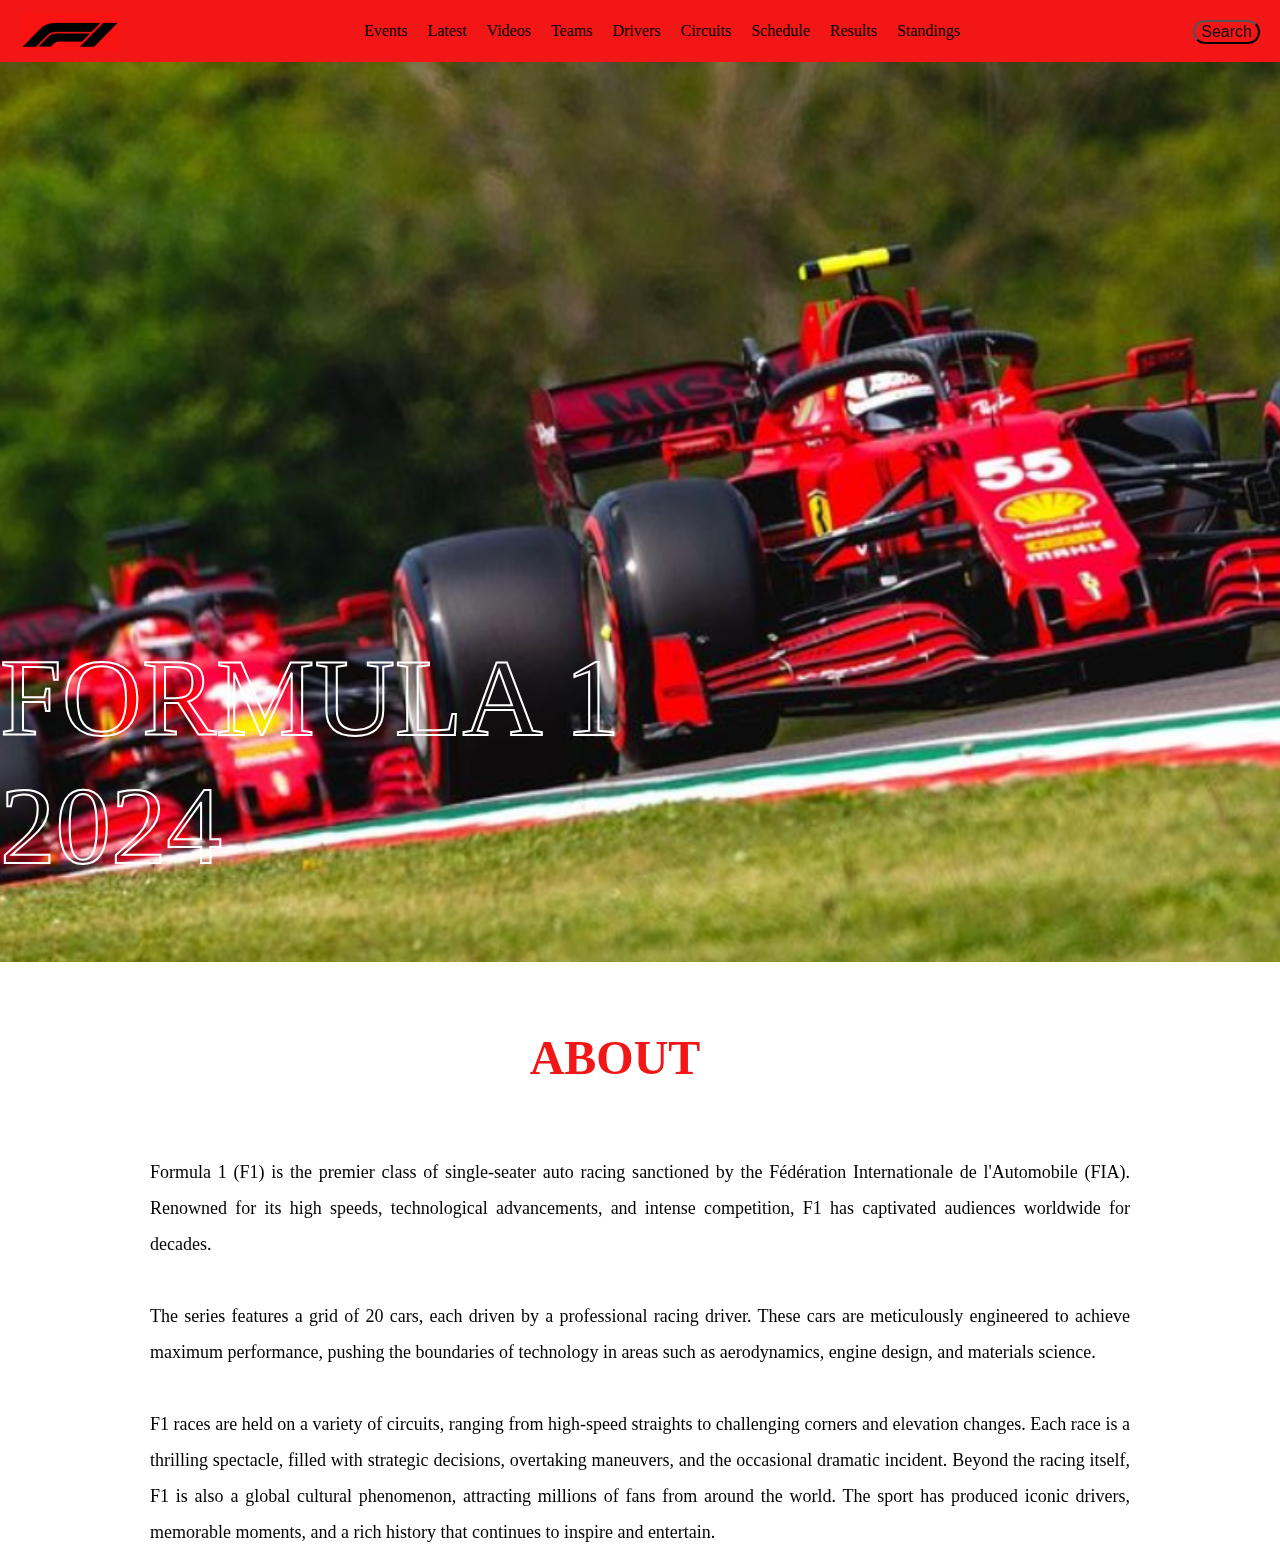
<file: index.html>
<html lang="en"></html>
<head>
    <meta charset="UTF-8">
    <meta name="viewport" content="width=device-width, initial-scale=1.0">
    <title>Formula 1</title>
</head>
<body>
    
</body>
</html>
<html lang ="en"></html>
<head>
    <link rel="stylesheet" href="style.css">
</head>
<body>

        <header>
            <div class="tabs">
                <li><a href="/history.html" class="standings">Events</a></li> 
                <li><a href="/latestNews.html" class="lastestNews">Latest</a></li>
                <li><a href="/videos.html" class="video">Videos</a></li> 
                <li><a href="/teams.html" class="teams">Teams</a></li> 
                <li><a href="/drivers.html" class="drivers">Drivers</a></li> 
                <li><a href="/circuits.html" class="circuits">Circuits</a></li> 
                <li><a href="/schedule.html" class="schedule">Schedule</a></li> 
                <li><a href="/result.html" class="results">Results</a></li> 
                <li><a href="/standings.html" class="standings">Standings</a></li> 
            </div>
            <button>Search</button>
            <section class="banner">
                <img src="f1 logo.png" alt="f1 logo">
            </section>
        </header>

            <section class="takte">
              <img src="banner1.png" alt="takte">
              <div class="welcome">
                <h2>Formula 1 <br><span> 2024 </span></h2>
            </div>
            </section>

            <main>
                <article>
                    <h3>ABOUT</h3>
                    <p>Formula 1 (F1) is the premier class of single-seater auto racing sanctioned by the Fédération Internationale de l'Automobile (FIA). Renowned for its high speeds, technological advancements, and intense competition, F1 has captivated audiences worldwide for decades.

                        <br><br>The series features a grid of 20 cars, each driven by a professional racing driver. These cars are meticulously engineered to achieve maximum performance, pushing the boundaries of technology in areas such as aerodynamics, engine design, and materials science.
                        
                        <br><br>F1 races are held on a variety of circuits, ranging from high-speed straights to challenging corners and elevation changes. Each race is a thrilling spectacle, filled with strategic decisions, overtaking maneuvers, and the occasional dramatic incident.
                        
                        Beyond the racing itself, F1 is also a global cultural phenomenon, attracting millions of fans from around the world. The sport has produced iconic drivers, memorable moments, and a rich history that continues to inspire and entertain.</p>
                </article>
            </main>
</file>
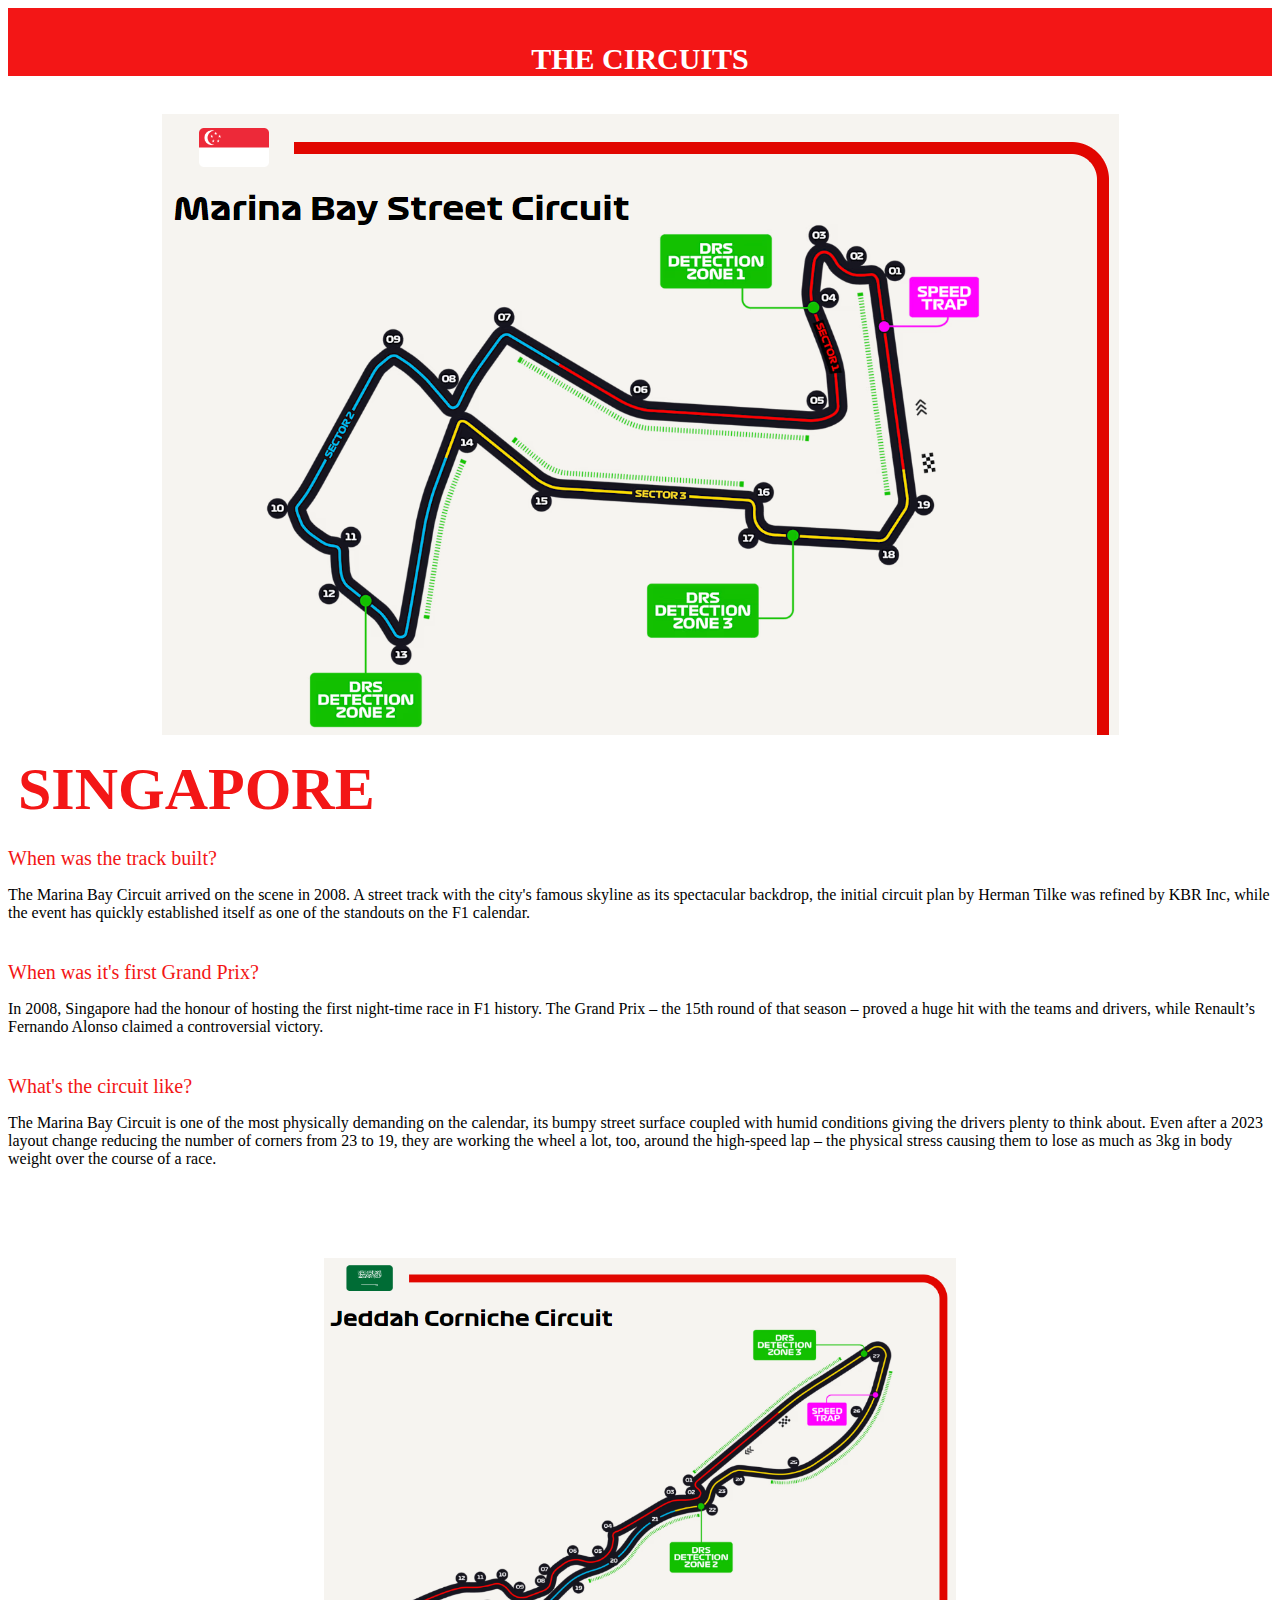
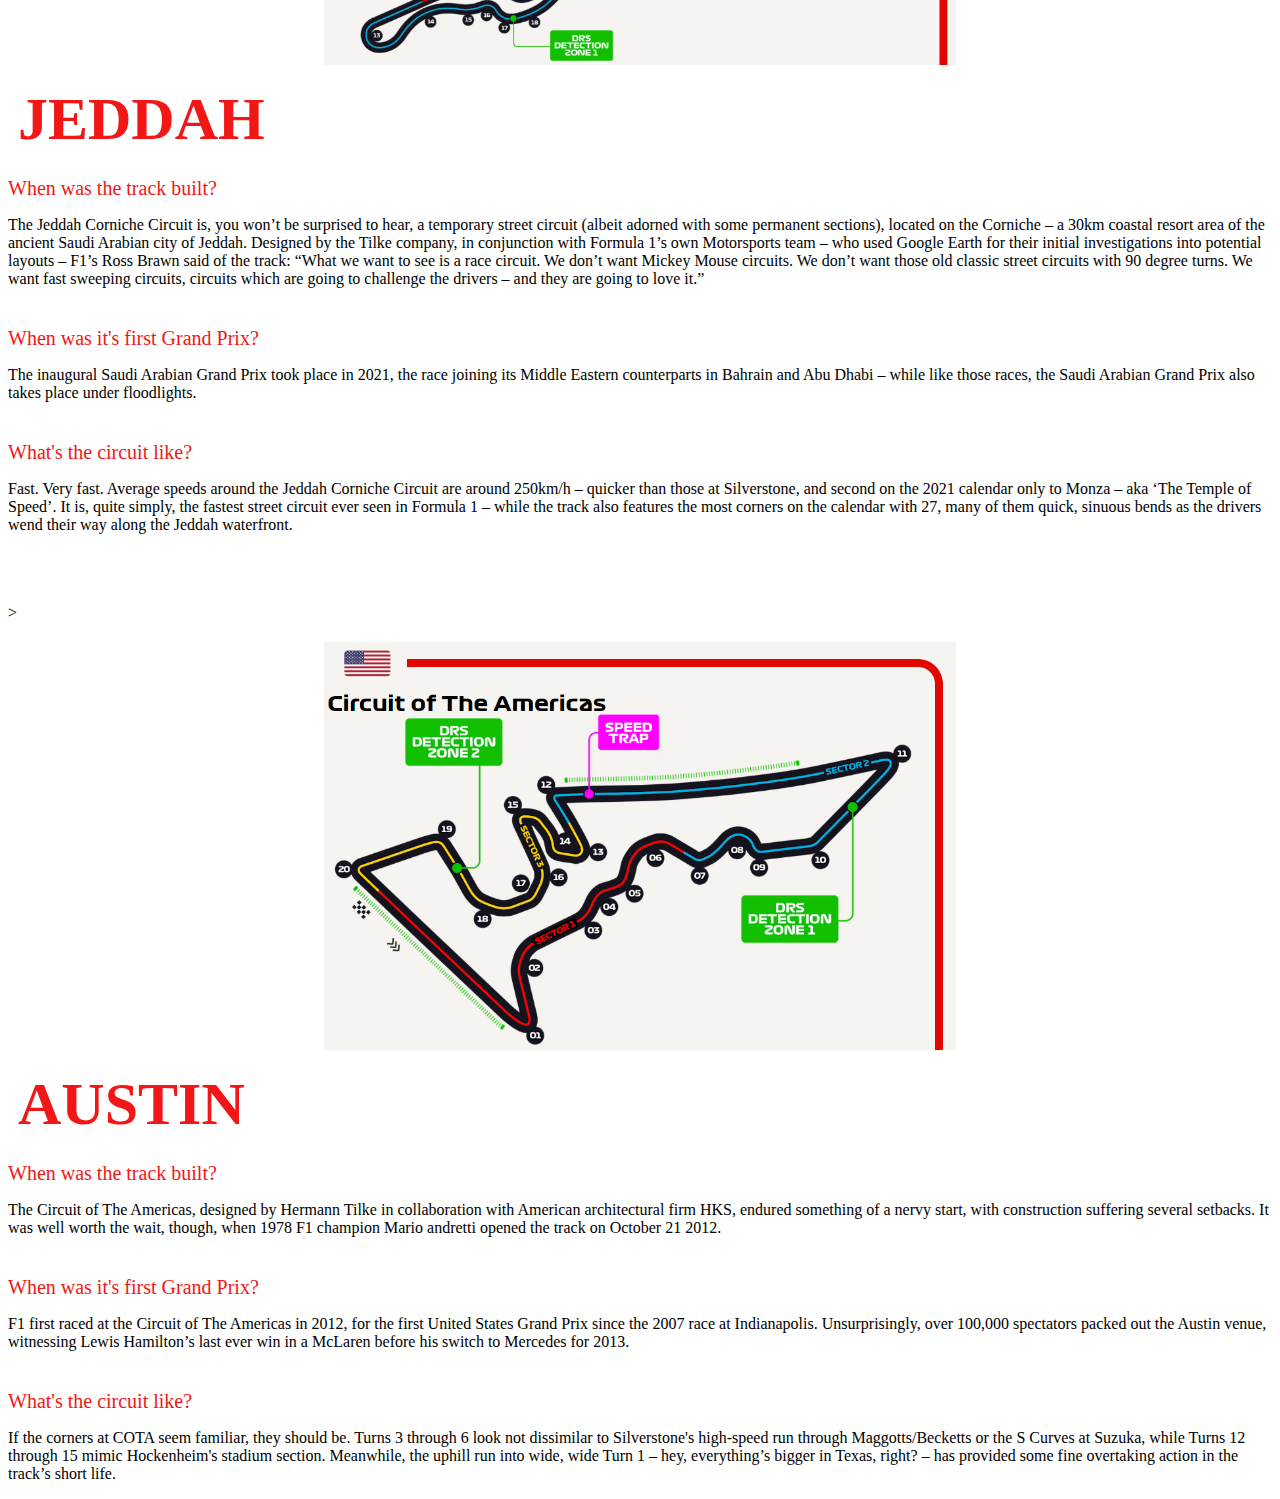
<file: circuits.html>
<html lang="en"></html>
<head>
    <meta charset="UTF-8">
    <meta name="viewport" content="width=device-width, initial-scale=1.0">
    <title>CIRCUITS</title>
</head>
<body>
    
</body>
</html>
<html lang ="en"></html>
<head>
    <link rel="stylesheet" href="circuits.css">
</head>
<body>

    <h3><br>THE CIRCUITS<br></h3>


  <section class="CIRCUIT1">

    <br><img src="singapore.png" alt="CIRCUIT1">
    <b>SINGAPORE</b>
        <A><br><br>When was the track built?</A>
        <p>The Marina Bay Circuit arrived on the scene in 2008. A street track with the city's famous skyline as its spectacular backdrop, the initial circuit plan by Herman Tilke was refined by KBR Inc, while the event has quickly established itself as one of the standouts on the F1 calendar.</p>     
        <A> <br> When was it's first Grand Prix?</A>
        <p> In 2008, Singapore had the honour of hosting the first night-time race in F1 history. The Grand Prix – the 15th round of that season – proved a huge hit with the teams and drivers, while Renault’s Fernando Alonso claimed a controversial victory. </p>
        <A> <br> What's the circuit like?</A>
         <p>The Marina Bay Circuit is one of the most physically demanding on the calendar, its bumpy street surface coupled with humid conditions giving the drivers plenty to think about. Even after a 2023 layout change reducing the number of corners from 23 to 19, they are working the wheel a lot, too, around the high-speed lap – the physical stress causing them to lose as much as 3kg in body weight over the course of a race.</p>
   
         <section class="CIRCUIT2">
            <br><br><br><img src="saudi.png" alt="CIRCUIT2">
            <b>JEDDAH</b>
                <A><br><br>When was the track built?</A>
                <p>The Jeddah Corniche Circuit is, you won’t be surprised to hear, a temporary street circuit (albeit adorned with some permanent sections), located on the Corniche – a 30km coastal resort area of the ancient Saudi Arabian city of Jeddah. Designed by the Tilke company, in conjunction with Formula 1’s own Motorsports team – who used Google Earth for their initial investigations into potential layouts – F1’s Ross Brawn said of the track: “What we want to see is a race circuit. We don’t want Mickey Mouse circuits. We don’t want those old classic street circuits with 90 degree turns. We want fast sweeping circuits, circuits which are going to challenge the drivers – and they are going to love it.”</p>     
                <A> <br> When was it's first Grand Prix?</A>
                <p> The inaugural Saudi Arabian Grand Prix took place in 2021, the race joining its Middle Eastern counterparts in Bahrain and Abu Dhabi – while like those races, the Saudi Arabian Grand Prix also takes place under floodlights.</p>
                <A> <br> What's the circuit like?</A>
                 <p>Fast. Very fast. Average speeds around the Jeddah Corniche Circuit are around 250km/h – quicker than those at Silverstone, and second on the 2021 calendar only to Monza – aka ‘The Temple of Speed’. It is, quite simply, the fastest street circuit ever seen in Formula 1 – while the track also features the most corners on the calendar with 27, many of them quick, sinuous bends as the drivers wend their way along the Jeddah waterfront.</p>
 
 <section class="CIRCUIT3">
                    <br><br><br>><img src="usa.png" alt="CIRCUIT3">
                    <b>AUSTIN</b>
                        <A><br><br>When was the track built?</A>
                        <p>The Circuit of The Americas, designed by Hermann Tilke in collaboration with American architectural firm HKS, endured something of a nervy start, with construction suffering several setbacks. It was well worth the wait, though, when 1978 F1 champion Mario andretti opened the track on October 21 2012.</p>     
                        <A> <br> When was it's first Grand Prix?</A>
                        <p> F1 first raced at the Circuit of The Americas in 2012, for the first United States Grand Prix since the 2007 race at Indianapolis. Unsurprisingly, over 100,000 spectators packed out the Austin venue, witnessing Lewis Hamilton’s last ever win in a McLaren before his switch to Mercedes for 2013.</p>
                        <A> <br> What's the circuit like?</A>
                         <p>If the corners at COTA seem familiar, they should be. Turns 3 through 6 look not dissimilar to Silverstone's high-speed run through Maggotts/Becketts or the S Curves at Suzuka, while Turns 12 through 15 mimic Hockenheim's stadium section. Meanwhile, the uphill run into wide, wide Turn 1 – hey, everything’s bigger in Texas, right? – has provided some fine overtaking action in the track’s short life.</p>
</article>
</file>
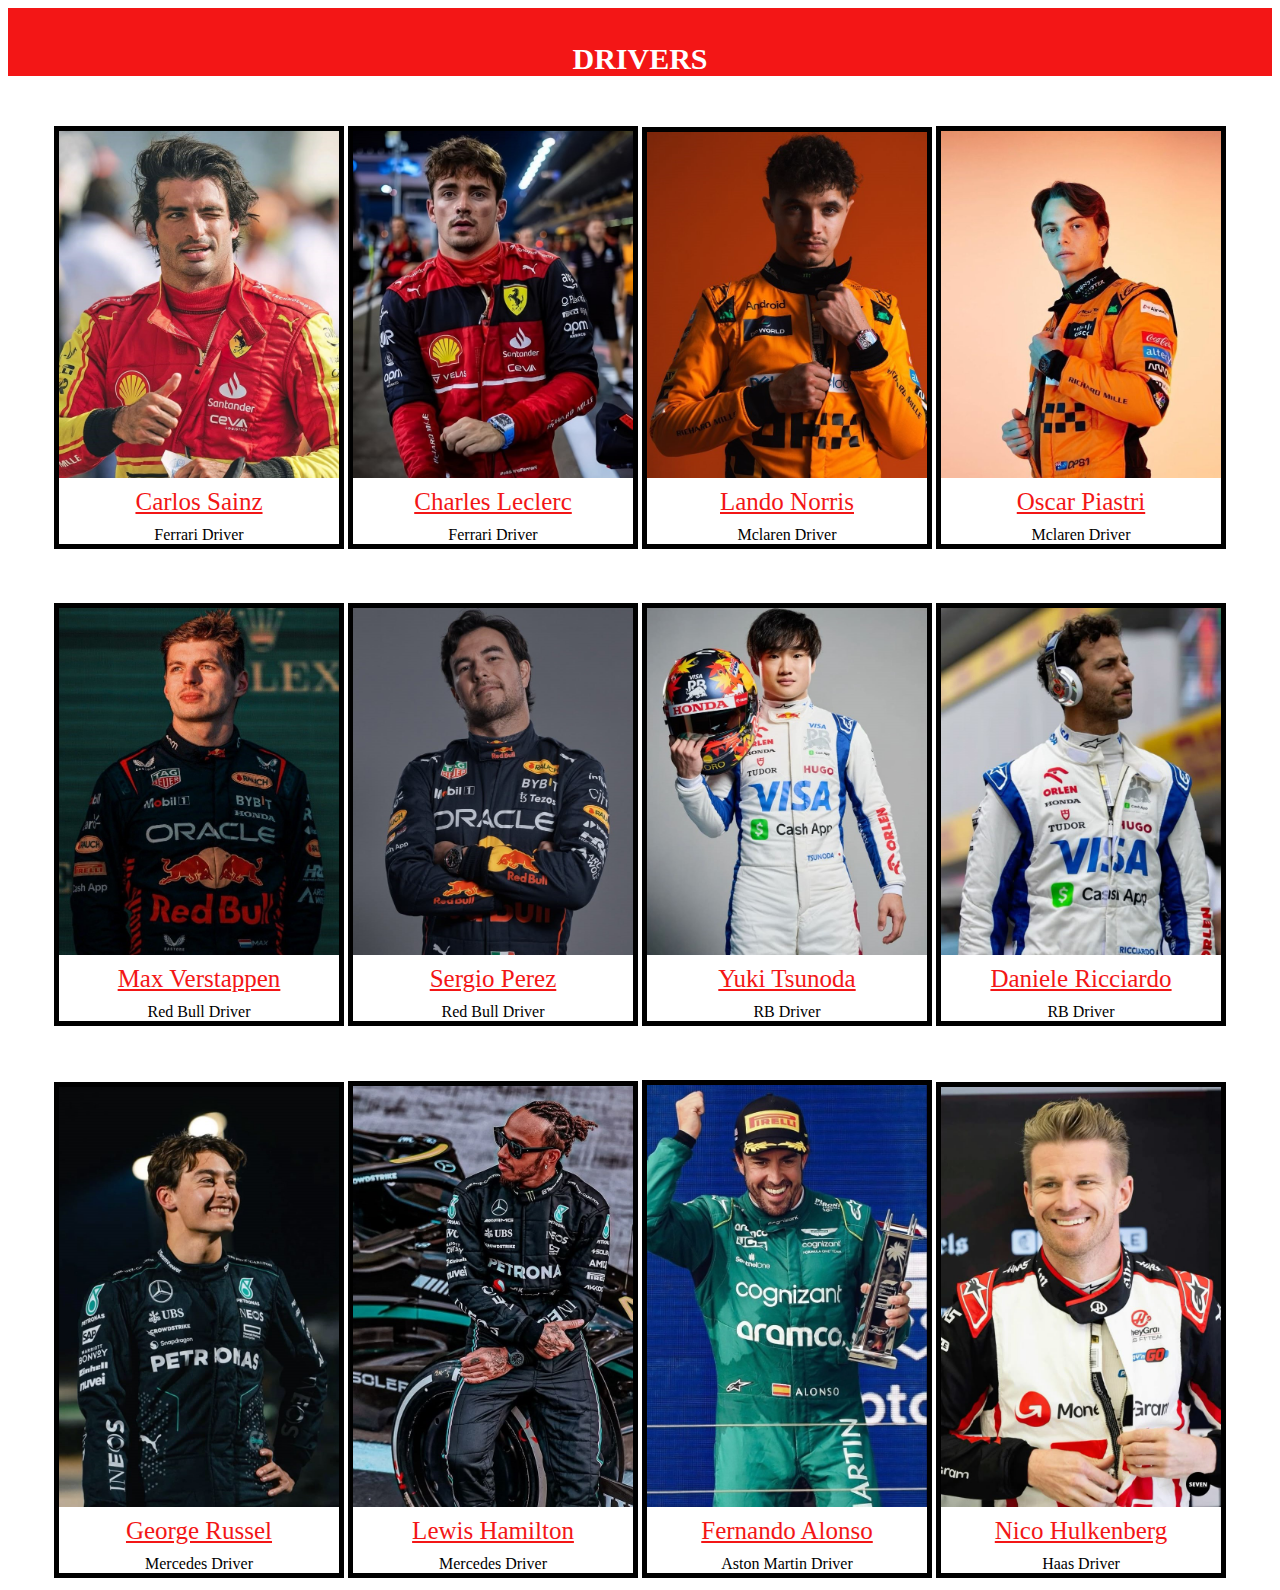
<file: drivers.html>
<html lang="en"></html>
<head>
    <meta charset="UTF-8">
    <meta name="viewport" content="width=device-width, initial-scale=1.0">
    <title>DRIVERS</title>
</head>
<body>
    
</body>
</html>
<html lang ="en"></html>
<head>
    <link rel="stylesheet" href="drivers.css">
</head>

<body>
    <h3><br>DRIVERS<br></h3>

    <div class="gallery">
        <a target="_blank" href="sainz.jpg">
           <img src="sainz.jpg" alt="S">
        </a>
        <div class="headings">Carlos Sainz </div>
        <div class="description">Ferrari Driver</div>
    </div>

    <div class="gallery">
        <a target="_blank" href="leklek.jpg">
           <img src="leklek.jpg" alt="L">
        </a>
        <div class="headings">Charles Leclerc </div>
        <div class="description">Ferrari Driver</div>
    </div>

    <div class="gallery">
        <a target="_blank" href="lando.jpg">
           <img src="lando.jpg" alt="lando">
        </a>
        <div class="headings">Lando Norris </div>
        <div class="description">Mclaren Driver</div>
    </div>

    <div class="gallery">
        <a target="_blank" href="piastri.jpg">
           <img src="piastri.jpg" alt="piastri">
        </a>
        <div class="headings">Oscar Piastri </div>
        <div class="description">Mclaren Driver</div>
    </div>

    <div class="gallery">
        <a target="_blank" href="max.jpg">
           <img src="max.jpg" alt="max">
        </a>
        <div class="headings">Max Verstappen </div>
        <div class="description">Red Bull Driver</div>
    </div>

    <div class="gallery">
        <a target="_blank" href="perez.jpg">
           <img src="perez.jpg" alt="perez">
        </a>
        <div class="headings">Sergio Perez</div>
        <div class="description">Red Bull Driver</div>
    </div>

    <div class="gallery">
        <a target="_blank" href="yuki.jpg">
           <img src="yuki.jpg" alt="perez">
        </a>
        <div class="headings">Yuki Tsunoda</div>
        <div class="description">RB Driver</div>
    </div>

    <div class="gallery">
        <a target="_blank" href="dan.jpg">
           <img src="dan.jpg" alt="perez">
        </a>
        <div class="headings">Daniele Ricciardo</div>
        <div class="description">RB Driver</div>
    </div>

    <div class="gallery">
        <a target="_blank" href="russel.jpg">
           <img src="russel.jpg" alt="perez">
        </a>
        <div class="headings">George Russel</div>
        <div class="description">Mercedes Driver</div>
    </div>

    <div class="gallery">
        <a target="_blank" href="ham.jpg">
           <img src="ham.jpg" alt="perez">
        </a>
        <div class="headings">Lewis Hamilton</div>
        <div class="description">Mercedes Driver</div>
    </div>

    <div class="gallery">
        <a target="_blank" href="alonso.jpg">
           <img src="alonso.jpg" alt="perez">
        </a>
        <div class="headings">Fernando Alonso</div>
        <div class="description">Aston Martin Driver</div>
    </div>

    <div class="gallery">
        <a target="_blank" href="nico.jpg">
           <img src="nico.jpg" alt="perez">
        </a>
        <div class="headings">Nico Hulkenberg</div>
        <div class="description">Haas Driver</div>
    </div>
</file>
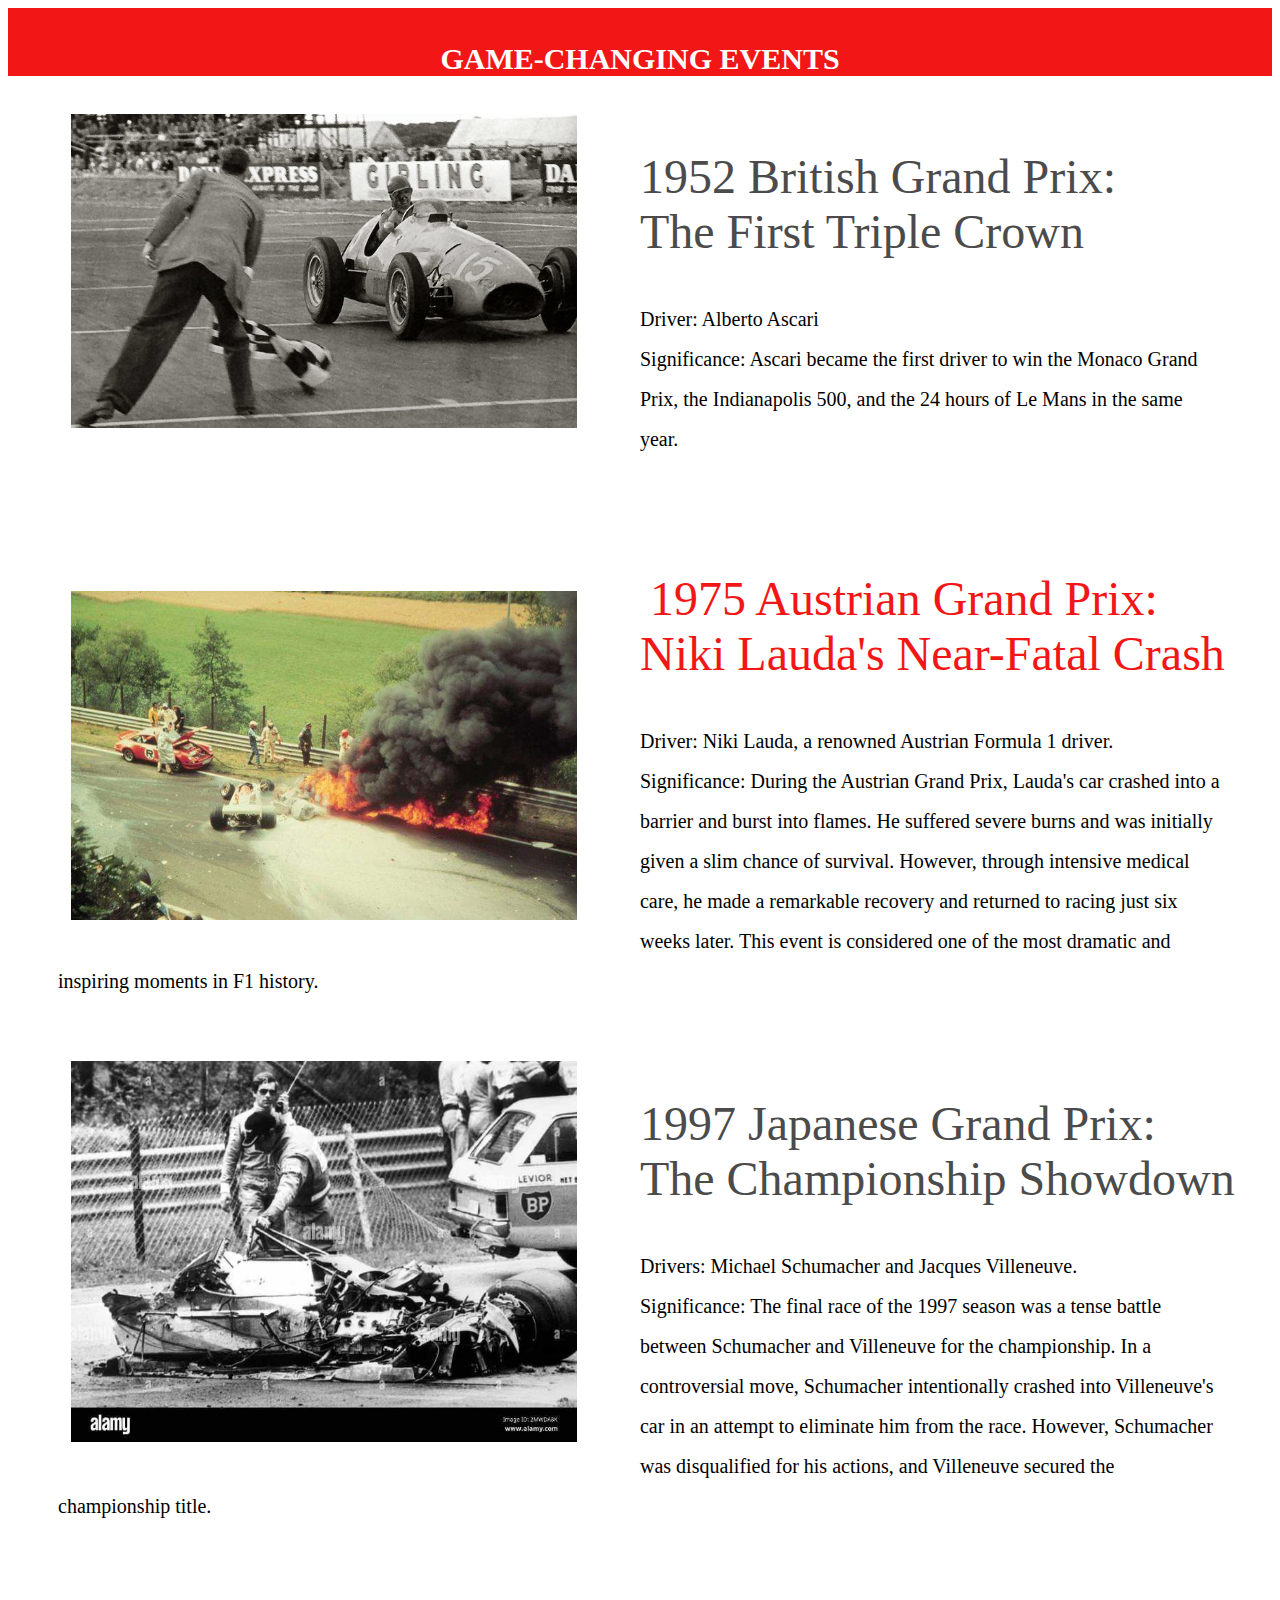
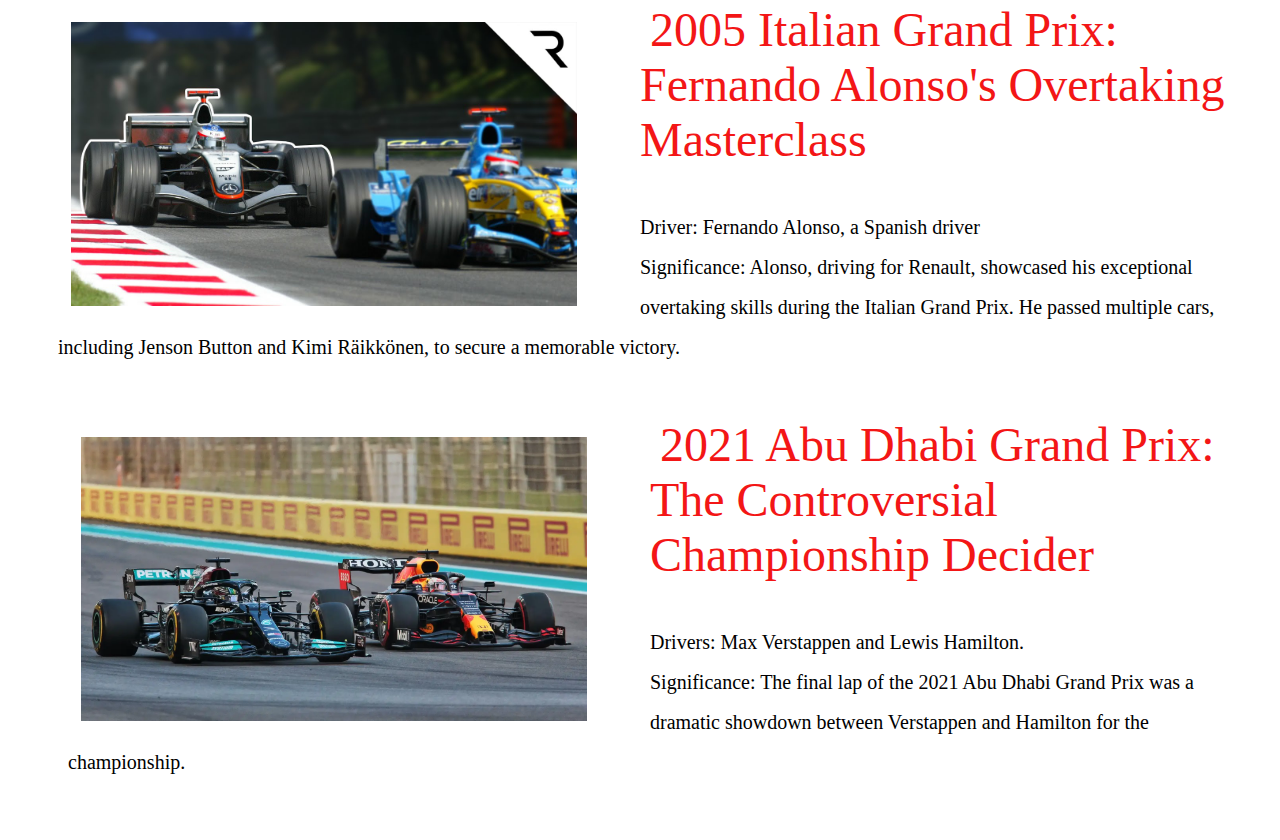
<file: history.html>
<html lang="en"></html>
<head>
    <meta charset="UTF-8">
    <meta name="viewport" content="width=device-width, initial-scale=1.0">
    <title>HISTORY</title>
</head>
<body>
    
</body>
</html>
<html lang ="en"></html>
<head>
    <link rel="stylesheet" href="history.css">
</head>
<body>

    <h3><br>GAME-CHANGING EVENTS<br></h3>


 <section class="events">
    <br><img src="image1.jpg" alt="Event1">
    <c><br>1952 British Grand Prix: <br>The First Triple Crown</c>
       <p>Driver: Alberto Ascari
      <br>Significance: Ascari became the first driver to win the Monaco Grand Prix, the Indianapolis 500, 
      and the 24 hours of Le Mans in the same year.</p>

 <section class="eventsss">
    <br><br><br><br><img src="image3.jpg" alt="Event3">
    <e>1975 Austrian Grand Prix: <br> Niki Lauda's Near-Fatal Crash</e>
    <p>Driver: Niki Lauda, a renowned Austrian Formula 1 driver.
    <br>Significance: During the Austrian Grand Prix, Lauda's car crashed into a barrier and burst into flames.
   He suffered severe burns and was initially given a slim chance of survival. However, through intensive 
    medical care, he made a remarkable recovery and returned to racing just six weeks later. This event is 
   considered one of the most dramatic and inspiring moments in F1 history.</p>
            
 <section class="eventssss">
    <img src="image4.jpg" alt="Event4">
    <f><br>1997 Japanese Grand Prix: <br> The Championship Showdown</f>
    <p>Drivers: Michael Schumacher and Jacques Villeneuve.
    <br>Significance: The final race of the 1997 season was a tense battle between Schumacher and Villeneuve for
    the championship. In a controversial move, Schumacher intentionally crashed into Villeneuve's car in an 
    attempt to eliminate him from the race. However, Schumacher was disqualified for his actions, and 
    Villeneuve secured the championship title.</p>
    
 <section class="events5">
        <br><br><img src="image5.jpg" alt="Event5">
        <e>2005 Italian Grand Prix: <br> Fernando Alonso's Overtaking Masterclass</e>
        <p>Driver: Fernando Alonso, a Spanish driver
        <br>Significance: Alonso, driving for Renault, showcased his exceptional overtaking skills during the
        Italian Grand Prix. He passed multiple cars, including Jenson Button and Kimi Räikkönen, to secure 
        a memorable victory.</p>

 <section class="events6">
            <img src="image6.webp" alt="Event6">
            <f>2021 Abu Dhabi Grand Prix:<br> The Controversial Championship Decider</f>
            <p>Drivers: Max Verstappen and Lewis Hamilton.
            <br>Significance: The final lap of the 2021 Abu Dhabi Grand Prix was a dramatic showdown between 
            Verstappen and Hamilton for the championship. </p>
</body>
</file>
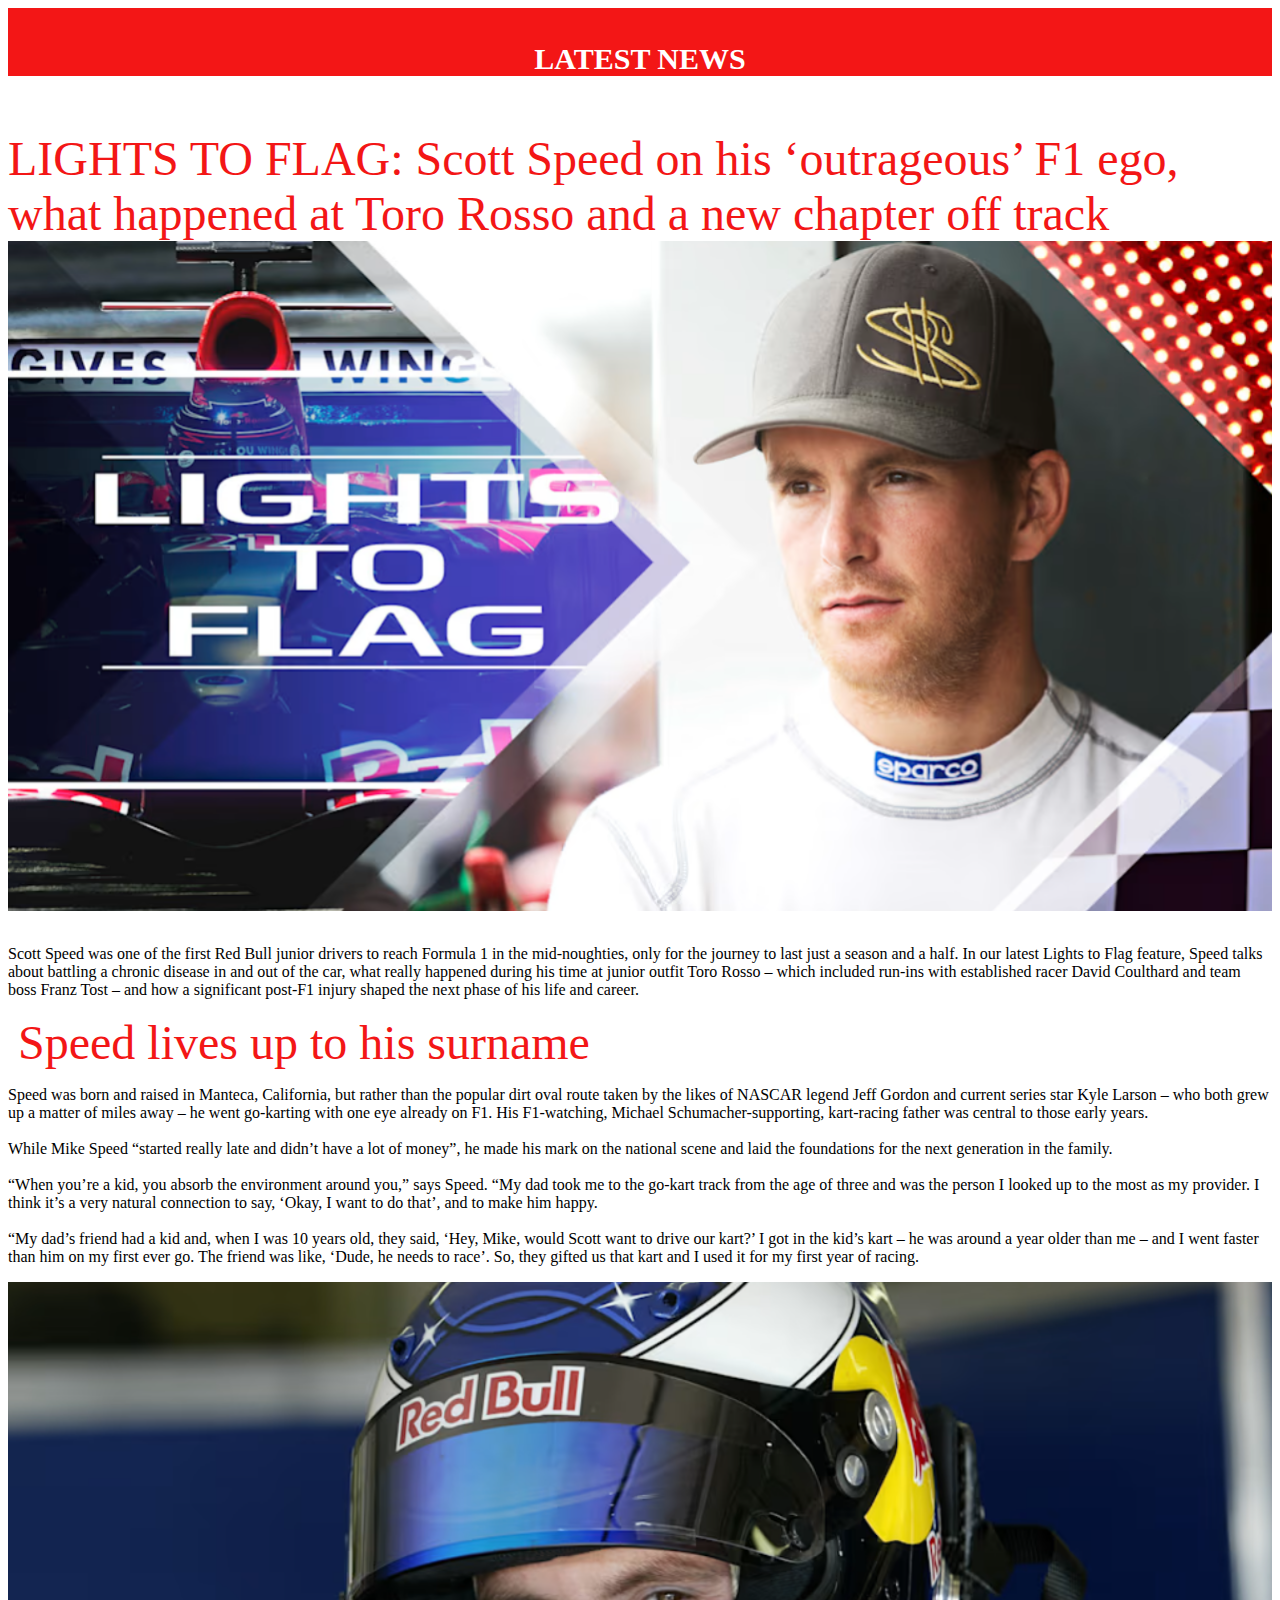
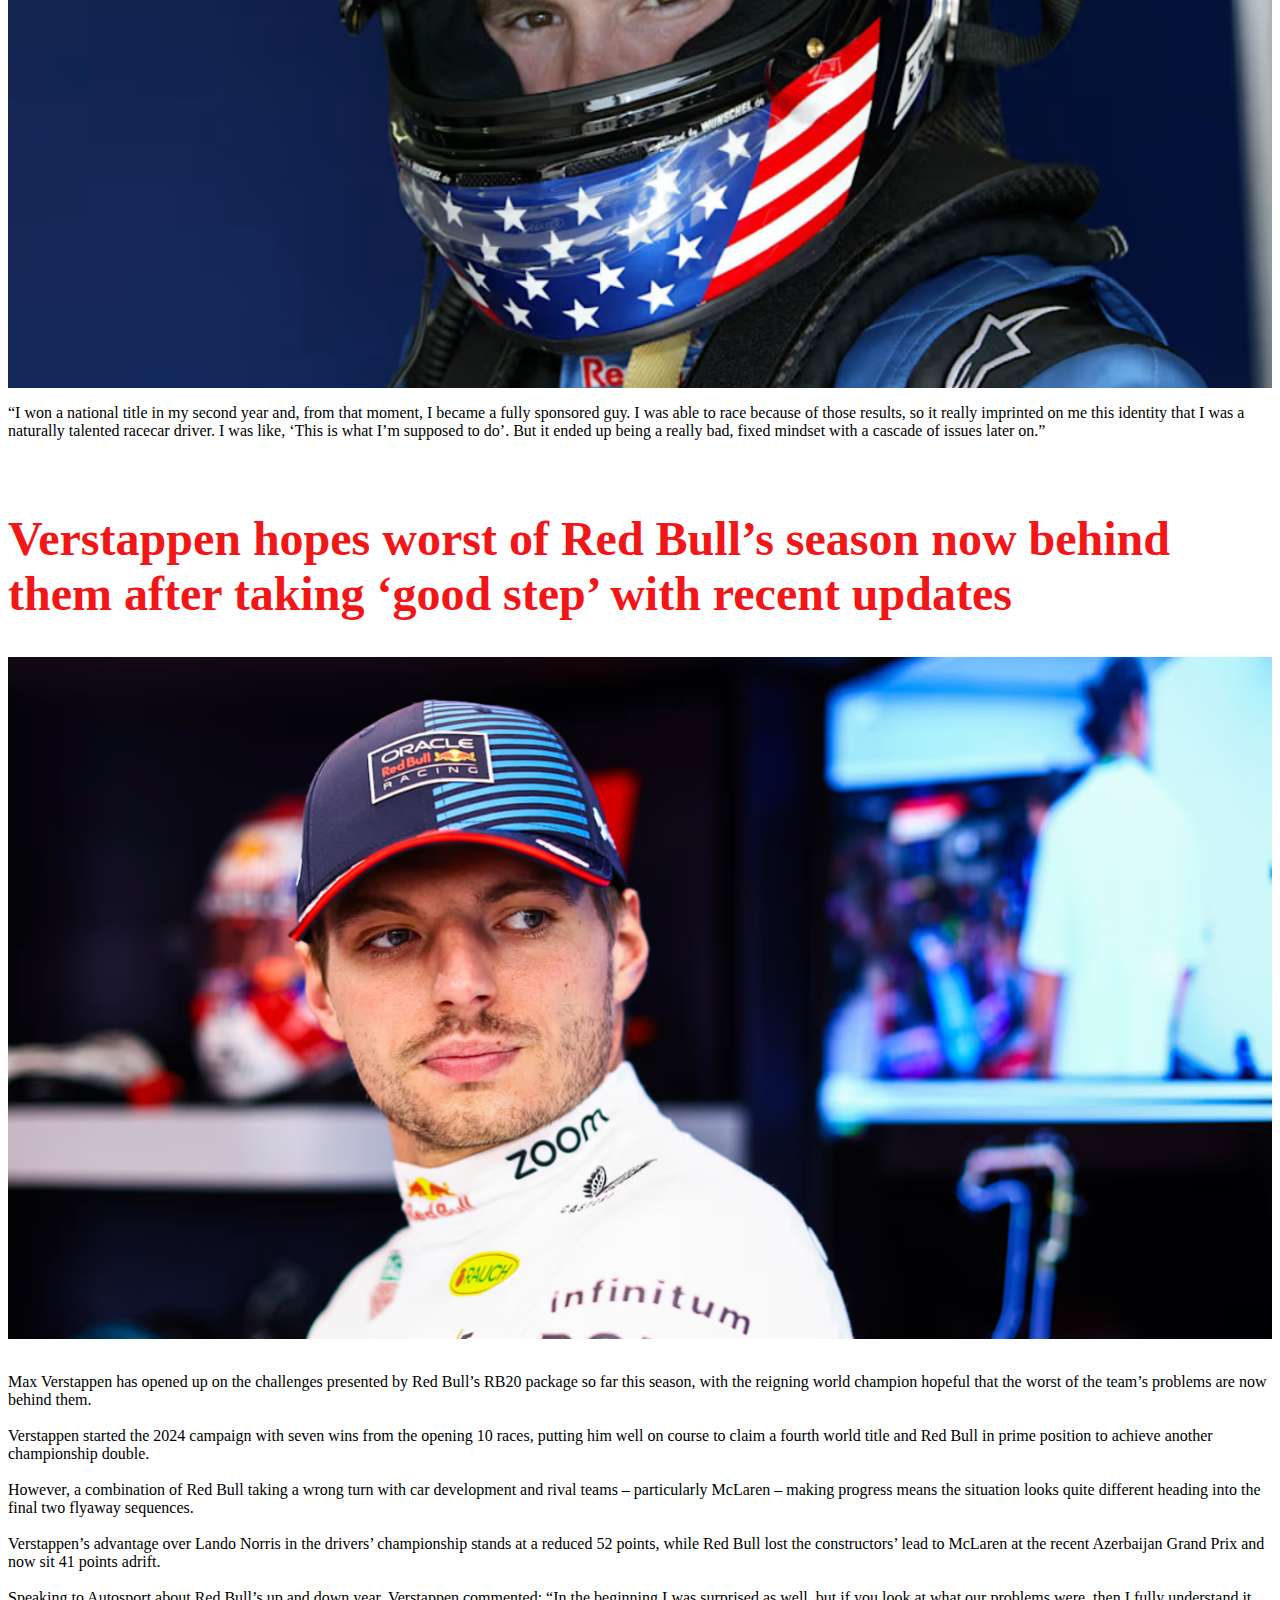
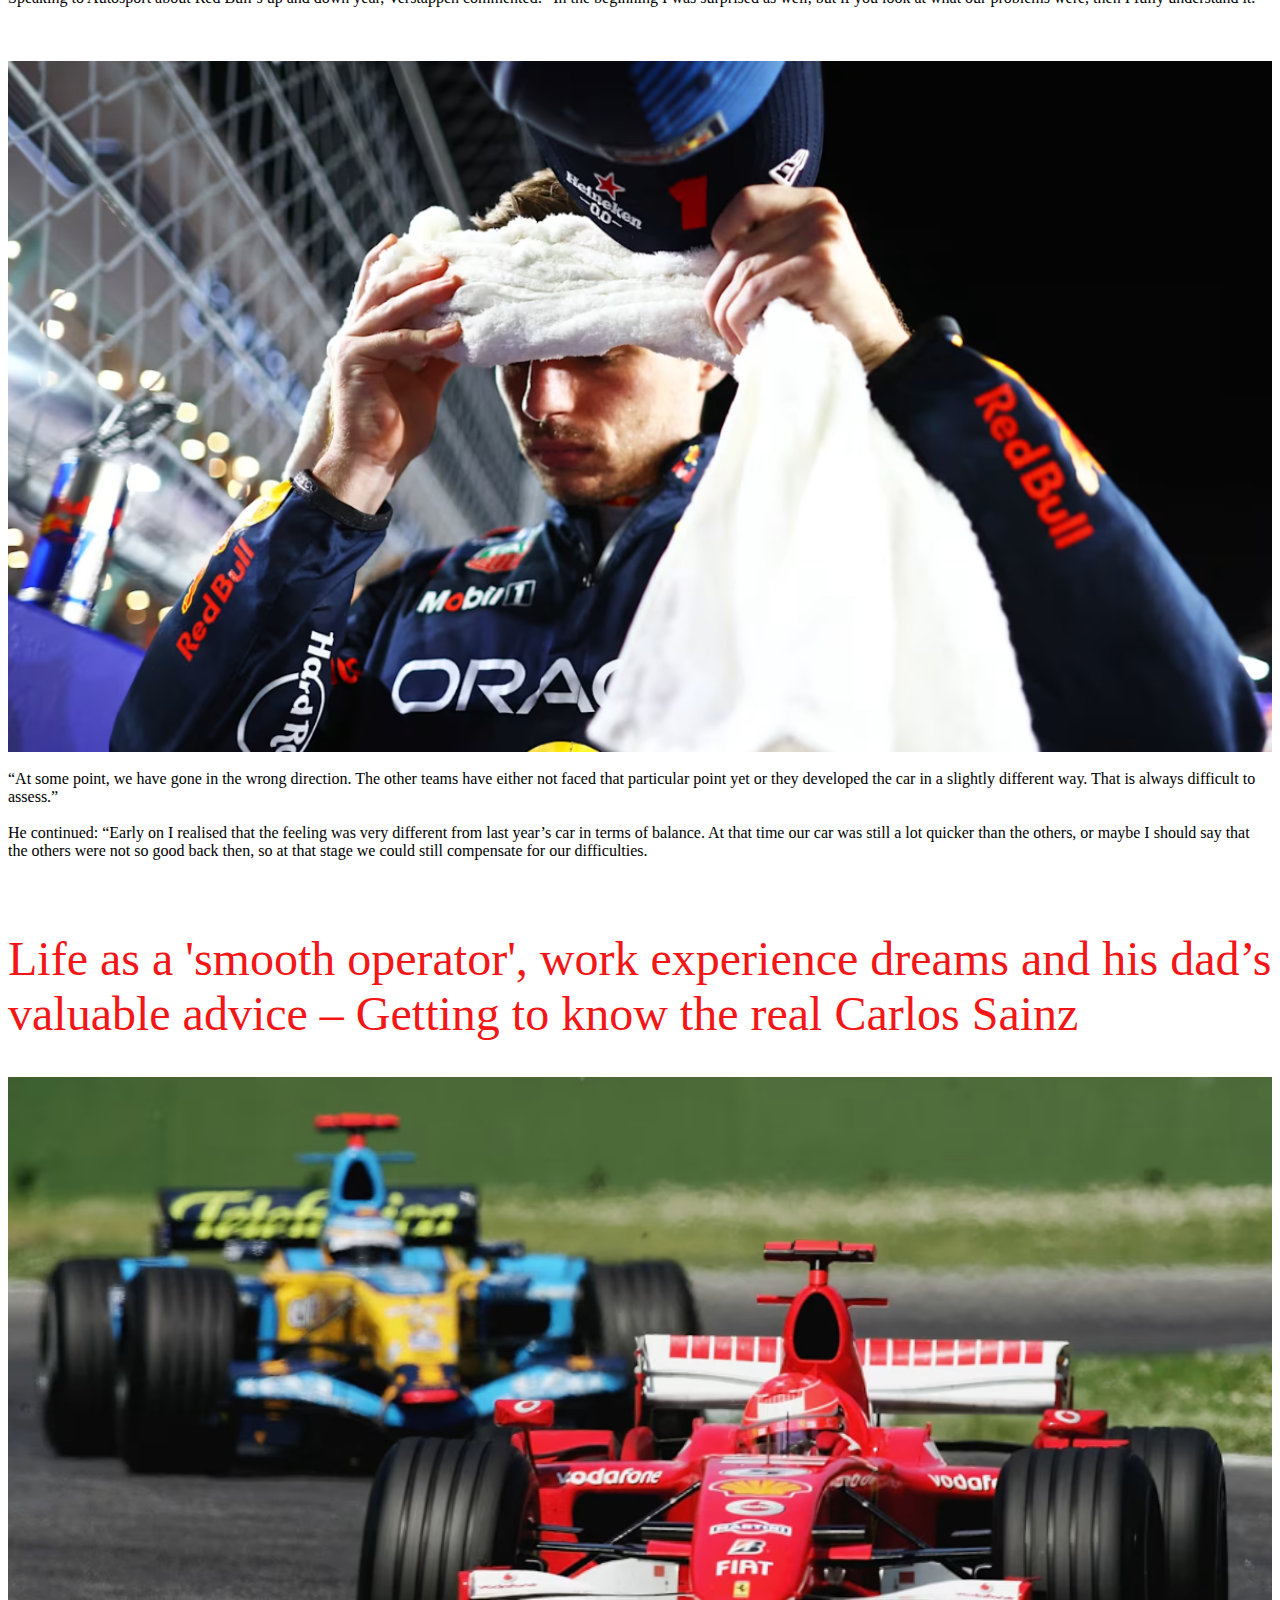
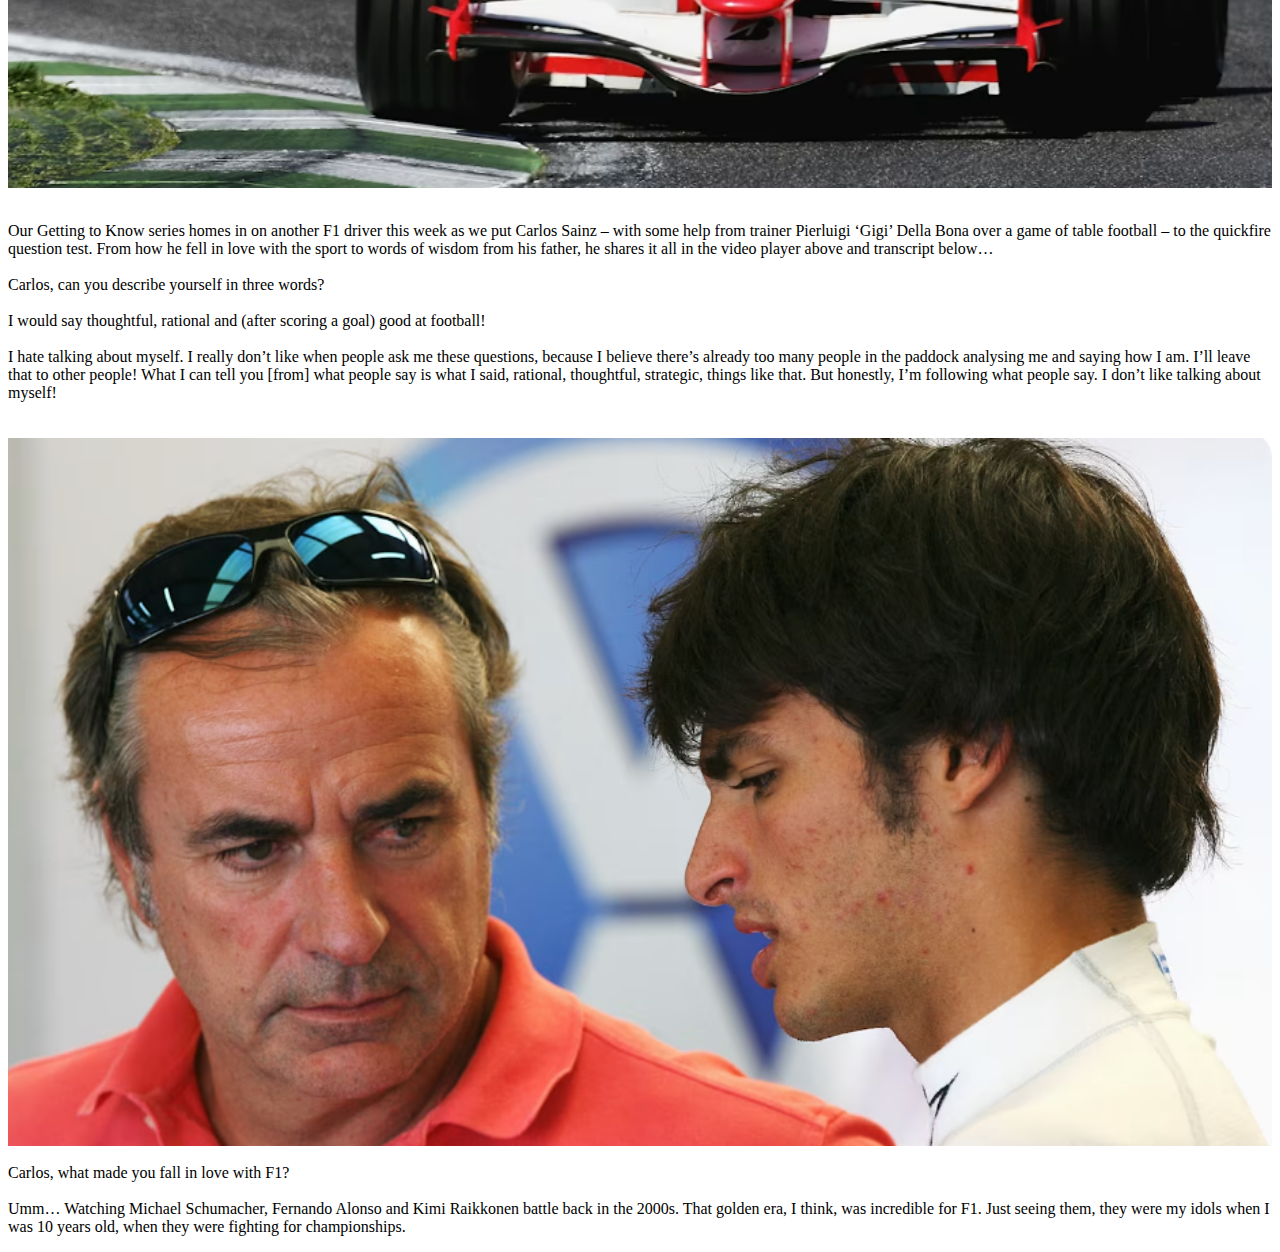
<file: latestNews.html>
<html lang="en"></html>
<head>
    <meta charset="UTF-8">
    <meta name="viewport" content="width=device-width, initial-scale=1.0">
    <title>LATEST NEWS</title>
</head>
<body>
    
</body>
</html>
<html lang ="en"></html>
<head>
    <link rel="stylesheet" href="latestNews.css">
</head>
<body>

    <h3><br>LATEST NEWS<br></h3>


  <section class="News1">
    <a><br>LIGHTS TO FLAG: Scott Speed on his ‘outrageous’ F1 ego, what happened at Toro Rosso and a new chapter off track</a>
    <img src="News1.png" alt="News1">
       <p><br>Scott Speed was one of the first Red Bull junior drivers to reach Formula 1 in the mid-noughties, only for the journey to last just a season and a half. In our latest Lights to Flag feature, Speed talks about battling a chronic disease in and out of the car, what really happened during his time at junior outfit Toro Rosso – which included run-ins with established racer David Coulthard and team boss Franz Tost – and how a significant post-F1 injury shaped the next phase of his life and career.</p>
        <A>Speed lives up to his surname</A>
        <p>Speed was born and raised in Manteca, California, but rather than the popular dirt oval route taken by the likes of NASCAR legend Jeff Gordon and current series star Kyle Larson – who both grew up a matter of miles away – he went go-karting with one eye already on F1. His F1-watching, Michael Schumacher-supporting, kart-racing father was central to those early years. 
        <br><br> While Mike Speed “started really late and didn’t have a lot of money”, he made his mark on the national scene and laid the foundations for the next generation in the family.
         <br><br>“When you’re a kid, you absorb the environment around you,” says Speed. “My dad took me to the go-kart track from the age of three and was the person I looked up to the most as my provider. I think it’s a very natural connection to say, ‘Okay, I want to do that’, and to make him happy. 
         <br><br> “My dad’s friend had a kid and, when I was 10 years old, they said, ‘Hey, Mike, would Scott want to drive our kart?’ I got in the kid’s kart – he was around a year older than me – and I went faster than him on my first ever go. The friend was like, ‘Dude, he needs to race’. So, they gifted us that kart and I used it for my first year of racing.</p>     
    <img src="NewsOne.png" alt="NewsOne">
         <p>“I won a national title in my second year and, from that moment, I became a fully sponsored guy. I was able to race because of those results, so it really imprinted on me this identity that I was a naturally talented racecar driver. I was like, ‘This is what I’m supposed to do’. But it ended up being a really bad, fixed mindset with a cascade of issues later on.”</p>
        

  <section class="News2">
    <b><br>Verstappen hopes worst of Red Bull’s season now behind them after taking ‘good step’ with recent updates<br></b>
    <br><br><img src="News2.png" alt="News2">
    <p><br>Max Verstappen has opened up on the challenges presented by Red Bull’s RB20 package so far this season, with the reigning world champion hopeful that the worst of the team’s problems are now behind them. 
    <br><br>Verstappen started the 2024 campaign with seven wins from the opening 10 races, putting him well on course to claim a fourth world title and Red Bull in prime position to achieve another championship double.
 <br><br>However, a combination of Red Bull taking a wrong turn with car development and rival teams – particularly McLaren – making progress means the situation looks quite different heading into the final two flyaway sequences.
 <br><br>Verstappen’s advantage over Lando Norris in the drivers’ championship stands at a reduced 52 points, while Red Bull lost the constructors’ lead to McLaren at the recent Azerbaijan Grand Prix and now sit 41 points adrift.
 <br><br>Speaking to Autosport about Red Bull’s up and down year, Verstappen commented: “In the beginning I was surprised as well, but if you look at what our problems were, then I fully understand it.<br>
 <br><br><br><img src="NewsTwo.png" alt="NewsTwo">
    <br><br>“At some point, we have gone in the wrong direction. The other teams have either not faced that particular point yet or they developed the car in a slightly different way. That is always difficult to assess.”
    <br><br>He continued: “Early on I realised that the feeling was very different from last year’s car in terms of balance. At that time our car was still a lot quicker than the others, or maybe I should say that the others were not so good back then, so at that stage we could still compensate for our difficulties.</p>
    
  <section class="News3">
        <c><br>Life as a 'smooth operator', work experience dreams and his dad’s valuable advice – Getting to know the real Carlos Sainz<br></c>
        <br><br><img src="News3.png" alt="News3">
        <p><br>Our Getting to Know series homes in on another F1 driver this week as we put Carlos Sainz – with some help from trainer Pierluigi ‘Gigi’ Della Bona over a game of table football – to the quickfire question test. From how he fell in love with the sport to words of wisdom from his father, he shares it all in the video player above and transcript below…
        <br><br>Carlos, can you describe yourself in three words?
        <br><br>I would say thoughtful, rational and (after scoring a goal) good at football!
     <br><br>I hate talking about myself. I really don’t like when people ask me these questions, because I believe there’s already too many people in the paddock analysing me and saying how I am. I’ll leave that to other people! What I can tell you [from] what people say is what I said, rational, thoughtful, strategic, things like that. But honestly, I’m following what people say. I don’t like talking about myself!
     <br><br><br><img src="NewsThree.png" alt="NewsThree">
     <br><br>Carlos, what made you fall in love with F1?<br>
        <br>Umm… Watching Michael Schumacher, Fernando Alonso and Kimi Raikkonen battle back in the 2000s. That golden era, I think, was incredible for F1. Just seeing them, they were my idols when I was 10 years old, when they were fighting for championships.</p>
</article>
</file>
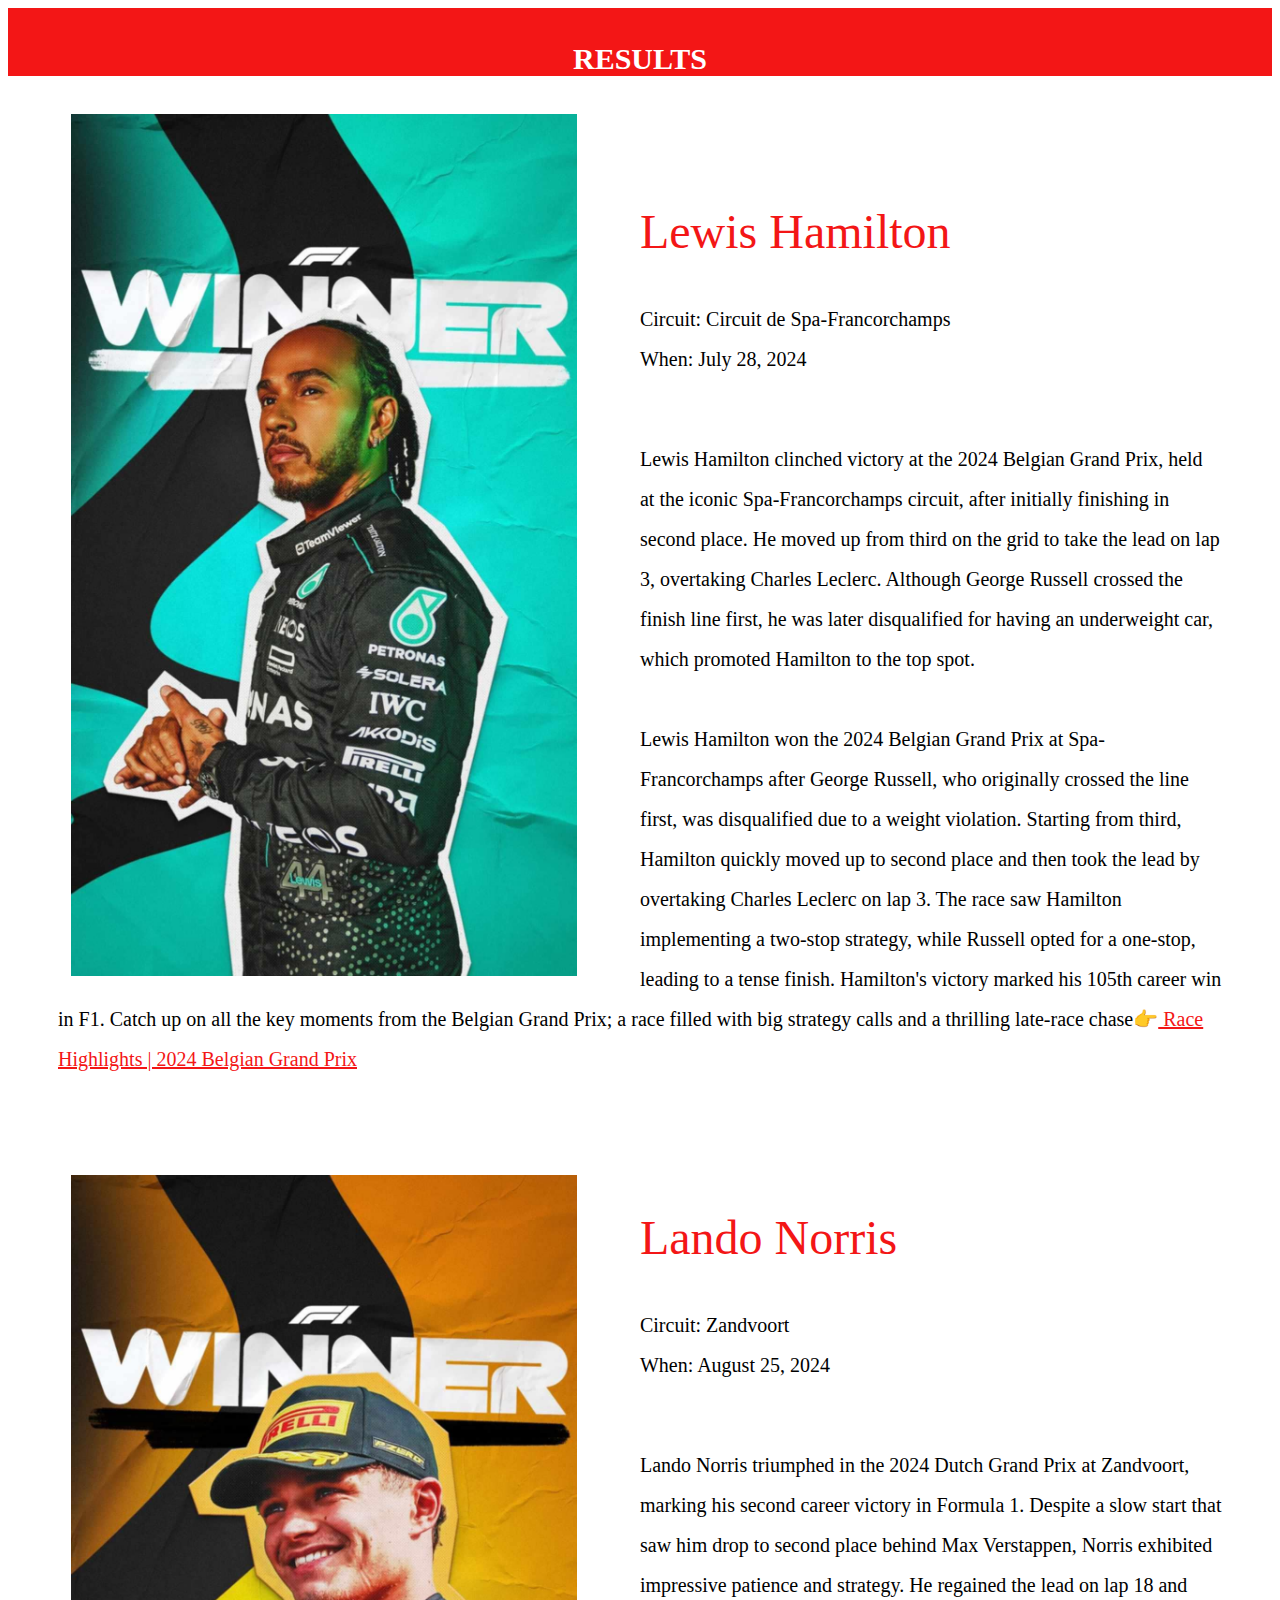
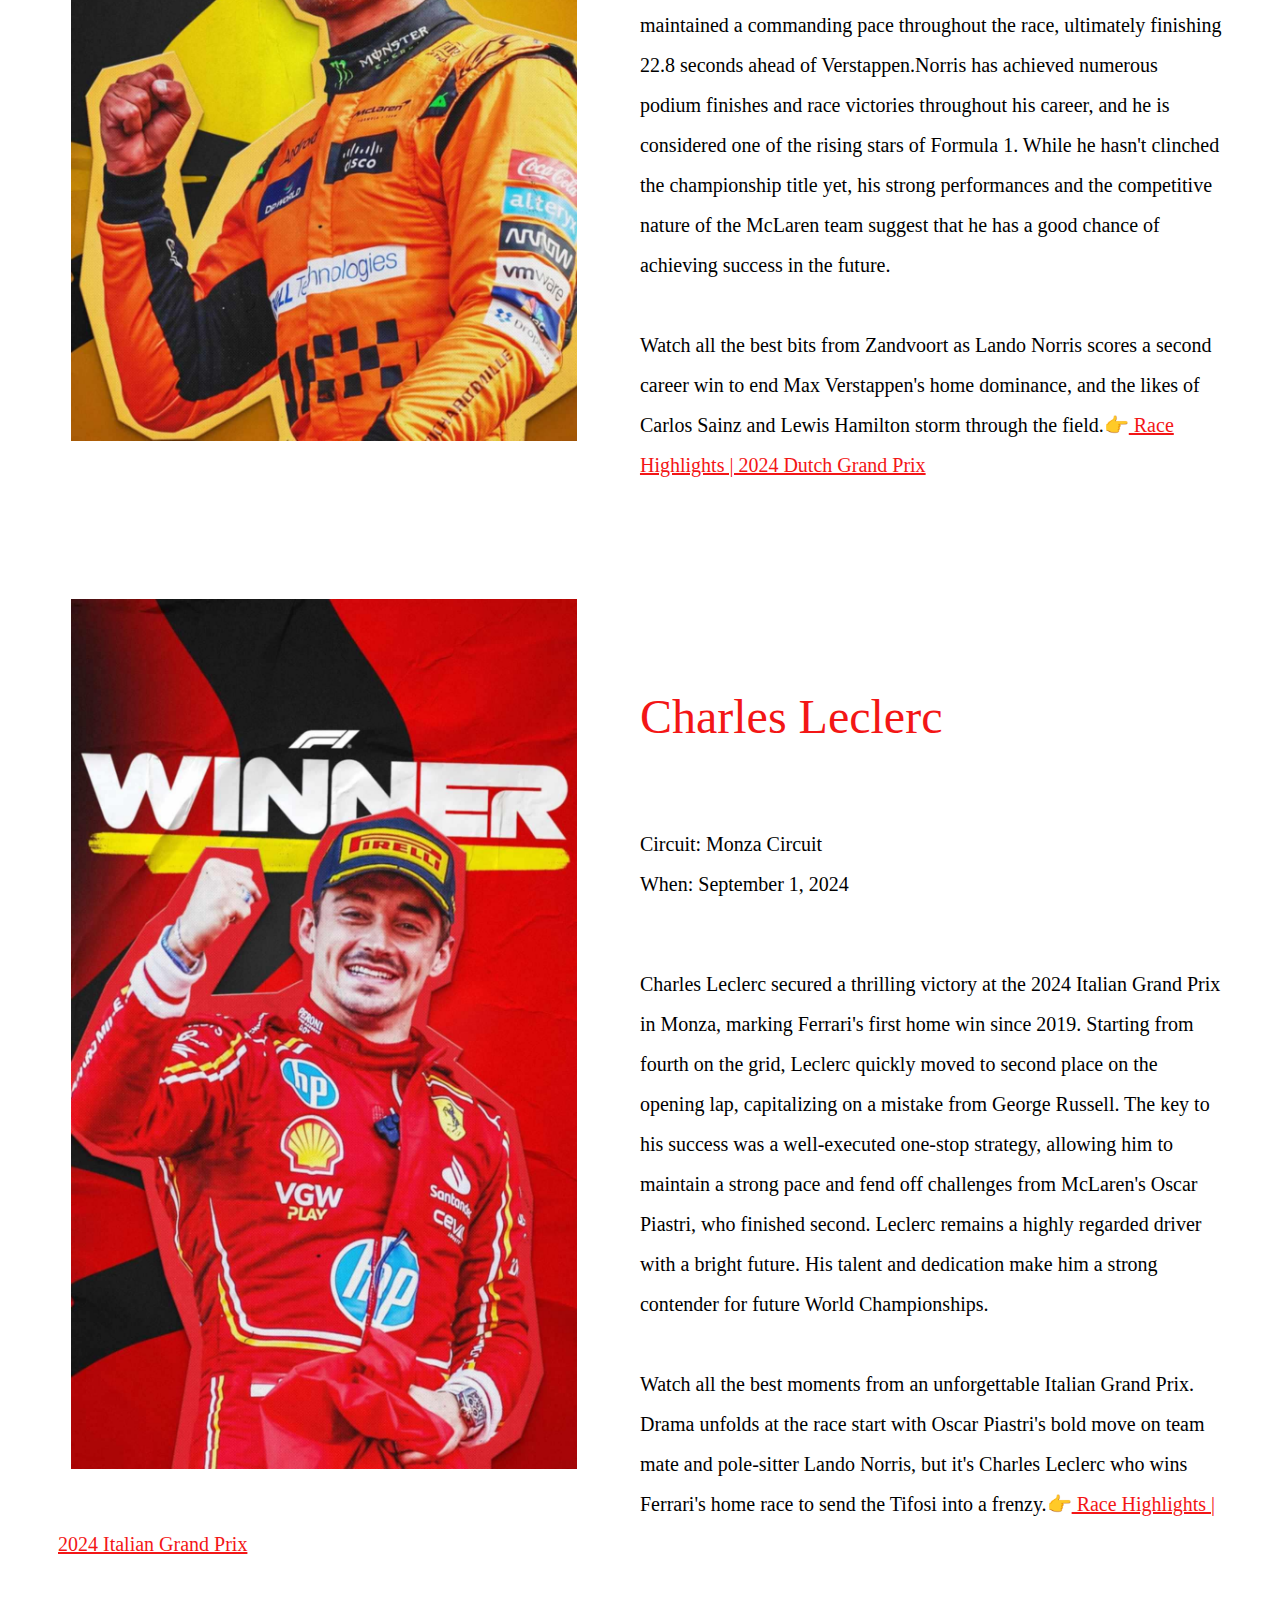
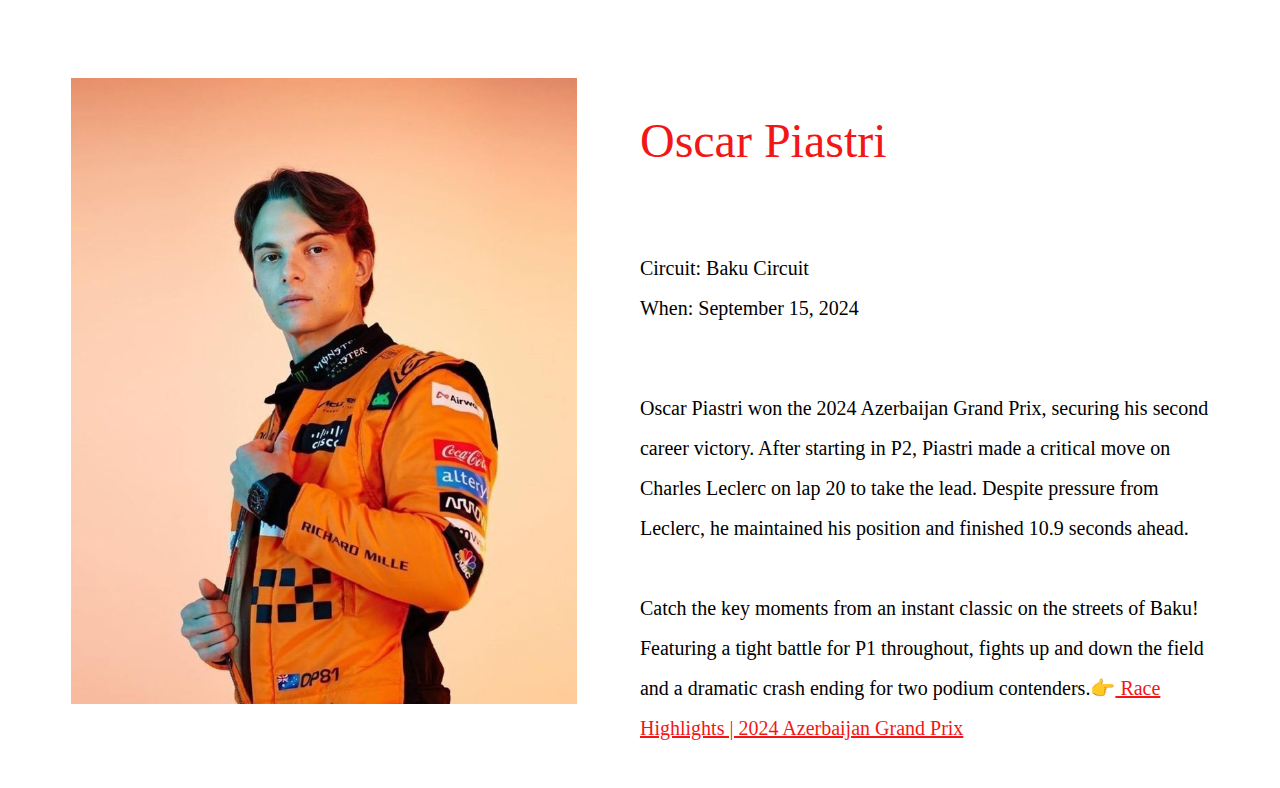
<file: result.html>
<html lang="en"></html>
<head>
    <meta charset="UTF-8">
    <meta name="viewport" content="width=device-width, initial-scale=1.0">
    <title>RESULT</title>
</head>
<body>
    
</body>
</html>
<html lang ="en"></html>
<head>
    <link rel="stylesheet" href="result.css">
</head>
<body>

    <h3><br>RESULTS<br></h3>

<article>
  <section class="Lewis">
    <br><img src="LEWIS.jpg" alt="win1">
    <c><br><br>Lewis Hamilton</c>
       <p>Circuit: Circuit de Spa-Francorchamps <br> When: July 28, 2024
       <p>Lewis Hamilton clinched victory at the 2024 Belgian Grand Prix, held at the iconic Spa-Francorchamps circuit, after initially finishing in second place. He moved up from third on the grid to take the lead on lap 3, overtaking Charles Leclerc. Although George Russell crossed the finish line first, he was later disqualified for having an underweight car, which promoted Hamilton to the top spot. <br><br> Lewis Hamilton won the 2024 Belgian Grand Prix at Spa-Francorchamps after George Russell, who originally crossed the line first, was disqualified due to a weight violation. Starting from third, Hamilton quickly moved up to second place and then took the lead by overtaking Charles Leclerc on lap 3. The race saw Hamilton implementing a two-stop strategy, while Russell opted for a one-stop, leading to a tense finish. Hamilton's victory marked his 105th career win in F1.
        Catch up on all the key moments from the Belgian Grand Prix; a race filled with big strategy calls and a thrilling late-race chase👉<a href="https://youtu.be/pQaG0ay957M?si=BZnO2PrE7RbkRiN9"> Race Highlights | 2024 Belgian Grand Prix</a></p>
    
 <section class="Lando">
            <br><br><img src="LANDO1.jpg" alt="win2">
            <d><br>Lando Norris</d>
               <p>Circuit: Zandvoort <br> When: August 25, 2024
               <p>Lando Norris triumphed in the 2024 Dutch Grand Prix at Zandvoort, marking his second career victory in Formula 1. Despite a slow start that saw him drop to second place behind Max Verstappen, Norris exhibited impressive patience and strategy. He regained the lead on lap 18 and maintained a commanding pace throughout the race, ultimately finishing 22.8 seconds ahead of Verstappen​.Norris has achieved numerous podium finishes and race victories throughout his career, and he is considered one of the rising stars of Formula 1. While he hasn't clinched the championship title yet, his strong performances and the competitive nature of the McLaren team suggest that he has a good chance of achieving success in the future.
                <br><br> Watch all the best bits from Zandvoort as Lando Norris scores a second career win to end Max Verstappen's home dominance, and the likes of Carlos Sainz and Lewis Hamilton storm through the field.👉<a href=" https://youtu.be/cFM_6zb35rI?si=iXxGwtsMWtSiRVBH"> Race Highlights | 2024 Dutch Grand Prix</a></p>
  
 <section class="Leklek">
                    <br><br><br><img src="LECLERC.jpg" alt="win2">
                    <d><br><br>Charles Leclerc</d>
                       <p> <br> Circuit: Monza Circuit <br> When: September 1, 2024
                       <p>Charles Leclerc secured a thrilling victory at the 2024 Italian Grand Prix in Monza, marking Ferrari's first home win since 2019. Starting from fourth on the grid, Leclerc quickly moved to second place on the opening lap, capitalizing on a mistake from George Russell. The key to his success was a well-executed one-stop strategy, allowing him to maintain a strong pace and fend off challenges from McLaren's Oscar Piastri, who finished second.  Leclerc remains a highly regarded driver with a bright future. His talent and dedication make him a strong contender for future World Championships.
                        <br><br> Watch all the best moments from an unforgettable Italian Grand Prix. Drama unfolds at the race start with Oscar Piastri's bold move on team mate and pole-sitter Lando Norris, but it's Charles Leclerc who wins Ferrari's home race to send the Tifosi into a frenzy.👉<a href=" https://youtu.be/sTmpbEYUba0?si=dfUwK7hvqMHZyviK"> Race Highlights | 2024 Italian Grand Prix</a></p>

 <section class="Oscar">
                            <br><br><br><img src="piastri.jpg" alt="win2">
                            <d><br>Oscar Piastri</d>
                               <p> <br> Circuit: Baku Circuit <br> When: September 15, 2024
                               <p>Oscar Piastri won the 2024 Azerbaijan Grand Prix, securing his second career victory. After starting in P2, Piastri made a critical move on Charles Leclerc on lap 20 to take the lead. Despite pressure from Leclerc, he maintained his position and finished 10.9 seconds ahead.
                                <br><br> Catch the key moments from an instant classic on the streets of Baku! Featuring a tight battle for P1 throughout, fights up and down the field and a dramatic crash ending for two podium contenders.👉<a href=" https://youtu.be/7ynDOY1PR74?si=u1v3L9aftH_0uvsn"> Race Highlights | 2024 Azerbaijan Grand Prix</a></p>
</file>
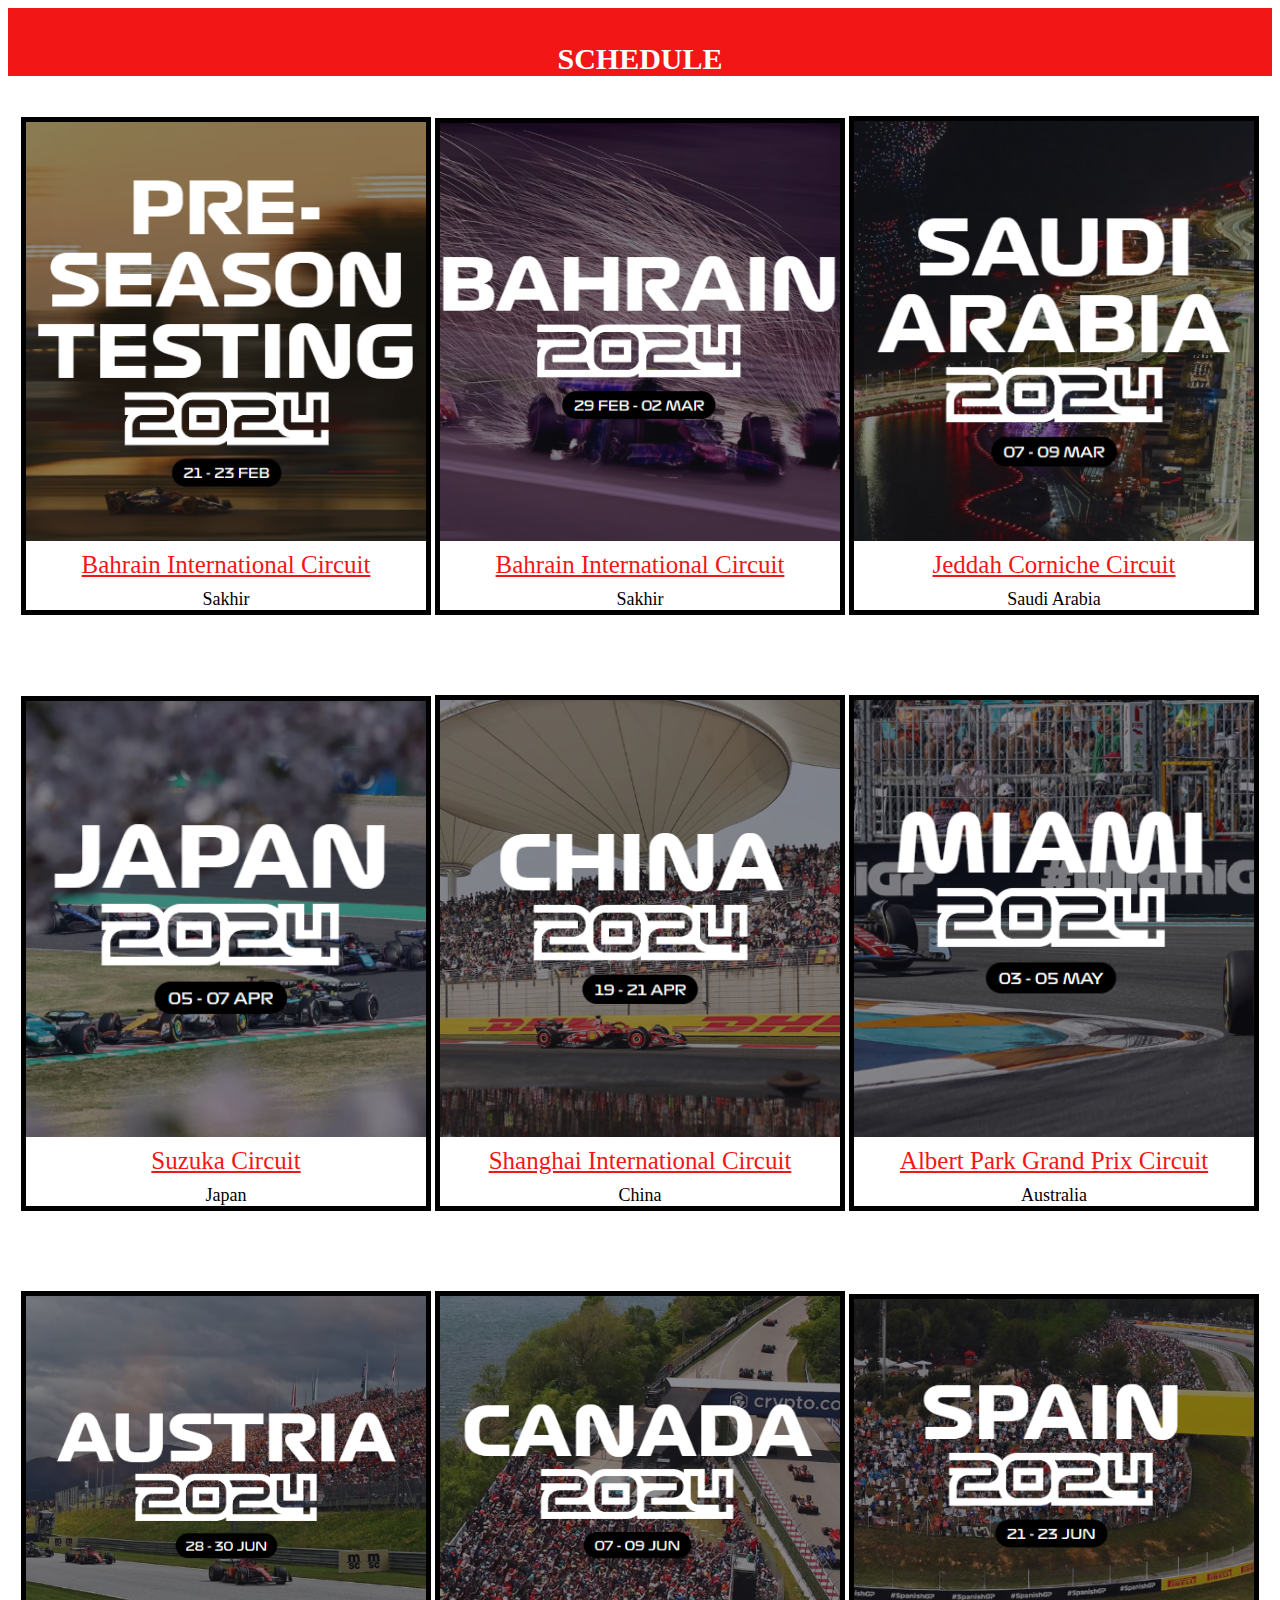
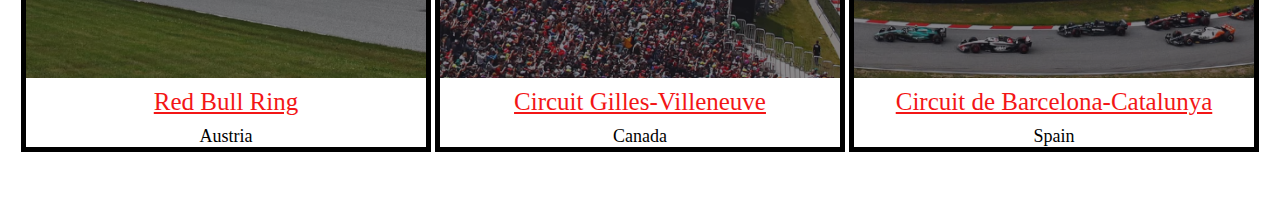
<file: schedule.html>
<html lang="en"></html>
<head>
    <meta charset="UTF-8">
    <meta name="viewport" content="width=device-width, initial-scale=1.0">
    <title>SCHEDULE</title>
</head>
<body>
    
</body>
</html>
<html lang ="en"></html>
<head>
    <link rel="stylesheet" href="schedule.css">
</head>
<body>

<body>

    <h3><br>SCHEDULE<br></h3>
   

  <div class="gallery">
      <a  href="preseason.png">
         <img src="preseason.png" alt="season">
      </a>
      <div class="headings">Bahrain International Circuit </div>
      <div class="description">Sakhir</div>
  </div>

  <div class="gallery">
      <a target="_blank" href="bahrain.png">
         <img src="bahrain.png" alt="L">
      </a>
      <div class="headings">Bahrain International Circuit </div>
      <div class="description">Sakhir</div>
  </div>

  <div class="gallery">
      <a target="_blank" href="SAUDI1.png">
         <img src="SAUDI1.png" alt="lando">
      </a>
      <div class="headings">Jeddah Corniche Circuit </div>
      <div class="description">Saudi Arabia</div>
  </div>

  <div class="gallery">
      <a target="_blank" href="japan.png">
         <img src="japan.png" alt="max">
      </a>
      <div class="headings">Suzuka Circuit</div>
      <div class="description">Japan</div>
  </div>

  <div class="gallery">
      <a target="_blank" href="china.png">
         <img src="china.png" alt="perez">
      </a>
      <div class="headings">Shanghai International Circuit</div>
      <div class="description">China</div>
  </div>

  <div class="gallery">
    <a target="_blank" href="miami.png">
       <img src="miami.png" alt="piastri">
    </a>
    <div class="headings">Albert Park Grand Prix Circuit</div>
    <div class="description">Australia</div>
   </div>

   <div class="gallery">
    <a target="_blank" href="austria.png">
       <img src="austria.png" alt="piastri">
    </a>
    <div class="headings">Red Bull Ring</div>
    <div class="description">Austria</div>
   </div>

   <div class="gallery">
    <a target="_blank" href="canada.png">
       <img src="canada.png" alt="piastri">
    </a>
    <div class="headings">Circuit Gilles-Villeneuve</div>
    <div class="description">Canada</div>
   </div>

   <div class="gallery">
    <a target="_blank" href="spain.png">
       <img src="spain.png" alt="piastri">
    </a>
    <div class="headings">Circuit de Barcelona-Catalunya</div>
    <div class="description">Spain</div>
   </div>
</body>
</file>
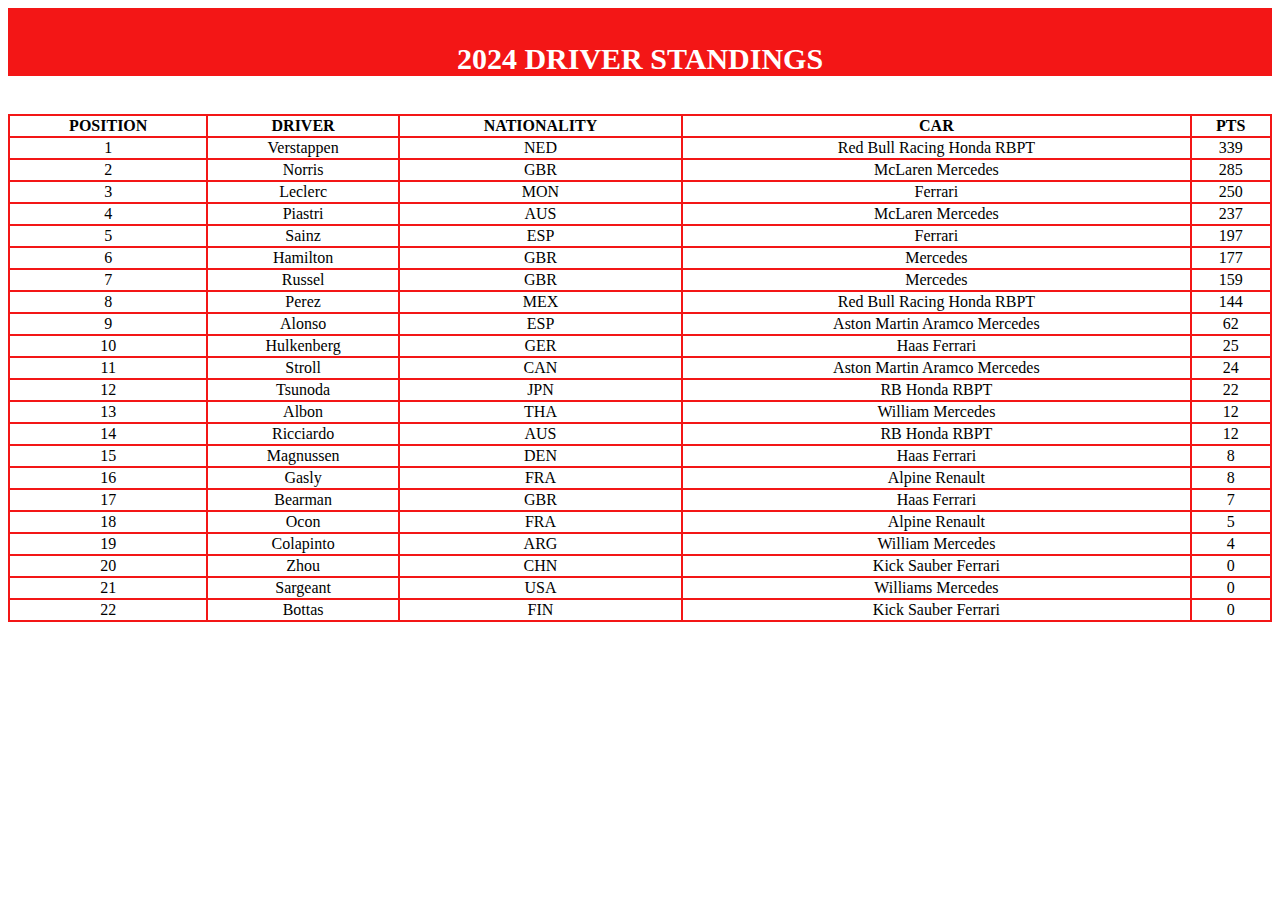
<file: standings.html>
<html lang="en"></html>
<head>
    <meta charset="UTF-8">
    <meta name="viewport" content="width=device-width, initial-scale=1.0">
    <title>STANDINGS</title>
</head>
<body>
    
</body>
</html>
<html lang ="en"></html>
<head>
    <link rel="stylesheet" href="standings.css">
</head>

<body>
    <h3><br>2024 DRIVER STANDINGS<br></h3>

    <table >
        <tr>
          <br><th>POSITION</th>
          <th>DRIVER</th>
          <th>NATIONALITY</th>
          <th>CAR</th>
          <th>PTS</th>
        </tr>
        <tr>
          <td>1</td>
          <td>Verstappen</td>
          <td>NED</td>
          <td>Red Bull Racing Honda RBPT</td>
          <td>339</td>
        </tr>
        <tr>
            <td>2</td>
            <td>Norris</td>
            <td>GBR</td>
            <td>McLaren Mercedes</td>
            <td>285</td>
        </tr>
        <tr>
            <td>3</td>
            <td>Leclerc</td>
            <td>MON</td>
            <td>Ferrari</td>
            <td>250</td>
        </tr>
        <tr>
            <td>4</td>
            <td>Piastri</td>
            <td>AUS</td>
            <td>McLaren Mercedes</td>
            <td>237</td>
        </tr>
        <tr>
            <td>5</td>
            <td>Sainz</td>
            <td>ESP</td>
            <td>Ferrari</td>
            <td>197</td>
        </tr>
        <tr>
            <td>6</td>
            <td>Hamilton</td>
            <td>GBR</td>
            <td>Mercedes</td>
            <td>177</td>
        </tr>
        <tr>
            <td>7</td>
            <td>Russel</td>
            <td>GBR</td>
            <td>Mercedes</td>
            <td>159</td>
        </tr>
        <tr>
            <td>8</td>
            <td>Perez</td>
            <td>MEX</td>
            <td>Red Bull Racing Honda RBPT</td>
            <td>144</td>
        </tr>
        <tr>
            <td>9</td>
            <td>Alonso</td>
            <td>ESP</td>
            <td>Aston Martin Aramco Mercedes</td>
            <td>62</td>
        </tr>
        <tr>
            <td>10</td>
            <td>Hulkenberg</td>
            <td>GER</td>
            <td>Haas Ferrari</td>
            <td>25</td>
        </tr>
        <tr>
            <td>11</td>
            <td>Stroll</td>
            <td>CAN</td>
            <td>Aston Martin Aramco Mercedes</td>
            <td>24</td>
        </tr>
        <tr>
            <td>12</td>
            <td>Tsunoda</td>
            <td>JPN</td>
            <td>RB Honda RBPT</td>
            <td>22</td>
        </tr>
        <tr>
            <td>13</td>
            <td>Albon</td>
            <td>THA</td>
            <td>William Mercedes</td>
            <td>12</td>
        </tr>
        <tr>
            <td>14</td>
            <td>Ricciardo</td>
            <td>AUS</td>
            <td>RB Honda RBPT</td>
            <td>12</td>
        </tr>
        <tr>
            <td>15</td>
            <td>Magnussen</td>
            <td>DEN</td>
            <td>Haas Ferrari</td>
            <td>8</td>
        </tr>
        <tr>
            <td>16</td>
            <td>Gasly</td>
            <td>FRA</td>
            <td>Alpine Renault</td>
            <td>8</td>
        </tr>
        <tr>
            <td>17</td>
            <td>Bearman</td>
            <td>GBR</td>
            <td>Haas Ferrari</td>
            <td>7</td>
        </tr>
        <tr>
            <td>18</td>
            <td>Ocon</td>
            <td>FRA</td>
            <td>Alpine Renault</td>
            <td>5</td>
        </tr>
        <tr>
            <td>19</td>
            <td>Colapinto</td>
            <td>ARG</td>
            <td>William Mercedes</td>
            <td>4</td>
        </tr>
        <tr>
            <td>20</td>
            <td>Zhou</td>
            <td>CHN</td>
            <td>Kick Sauber Ferrari</td>
            <td>0</td>
        </tr>
        <tr>
            <td>21</td>
            <td>Sargeant</td>
            <td>USA</td>
            <td>Williams Mercedes</td>
            <td>0</td>
        </tr>
        <tr>
            <td>22</td>
            <td>Bottas</td>
            <td>FIN</td>
            <td>Kick Sauber Ferrari</td>
            <td>0</td>
        </tr>
      </table>
      
        <audio autoplay loop="true">
          <source src="f1theme.mp3" type="audio/mp3">
          <source src="f1theme.ogg" type="audio/mpeg">
        </audio>
</file>
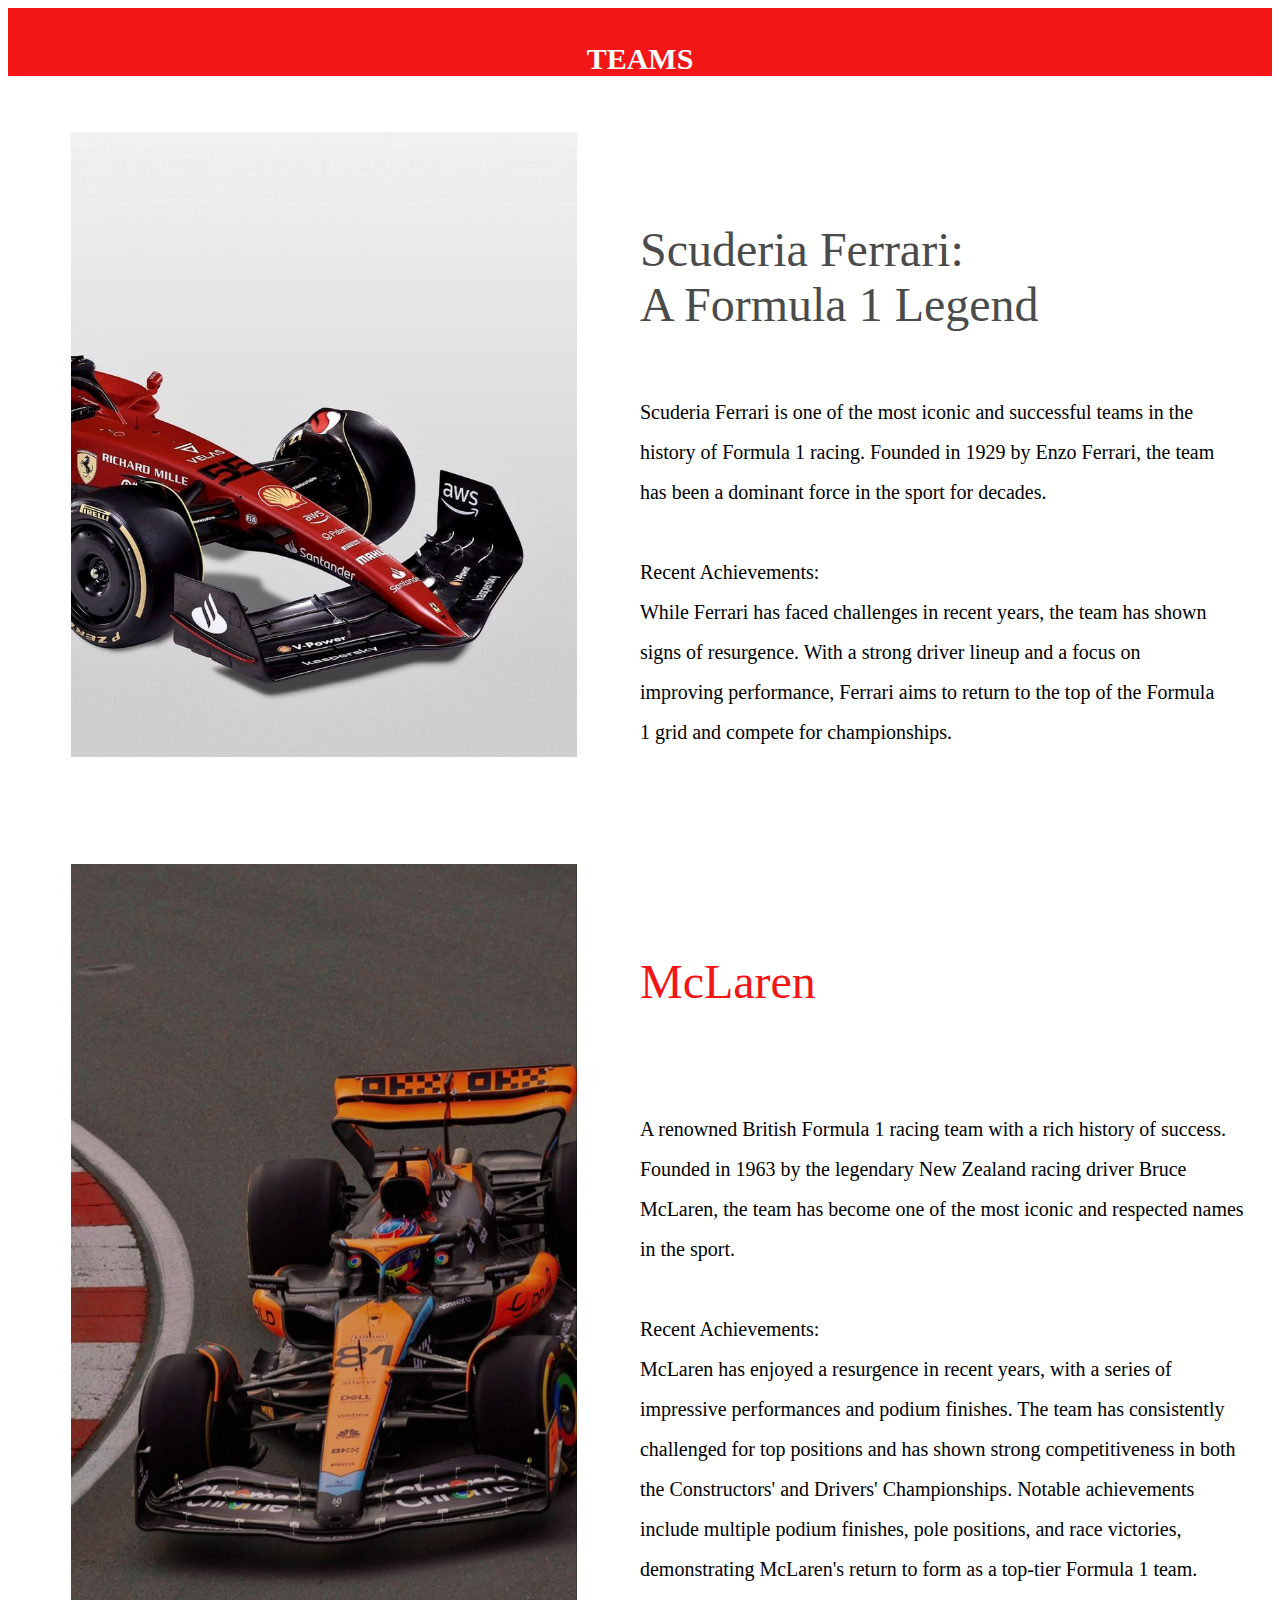
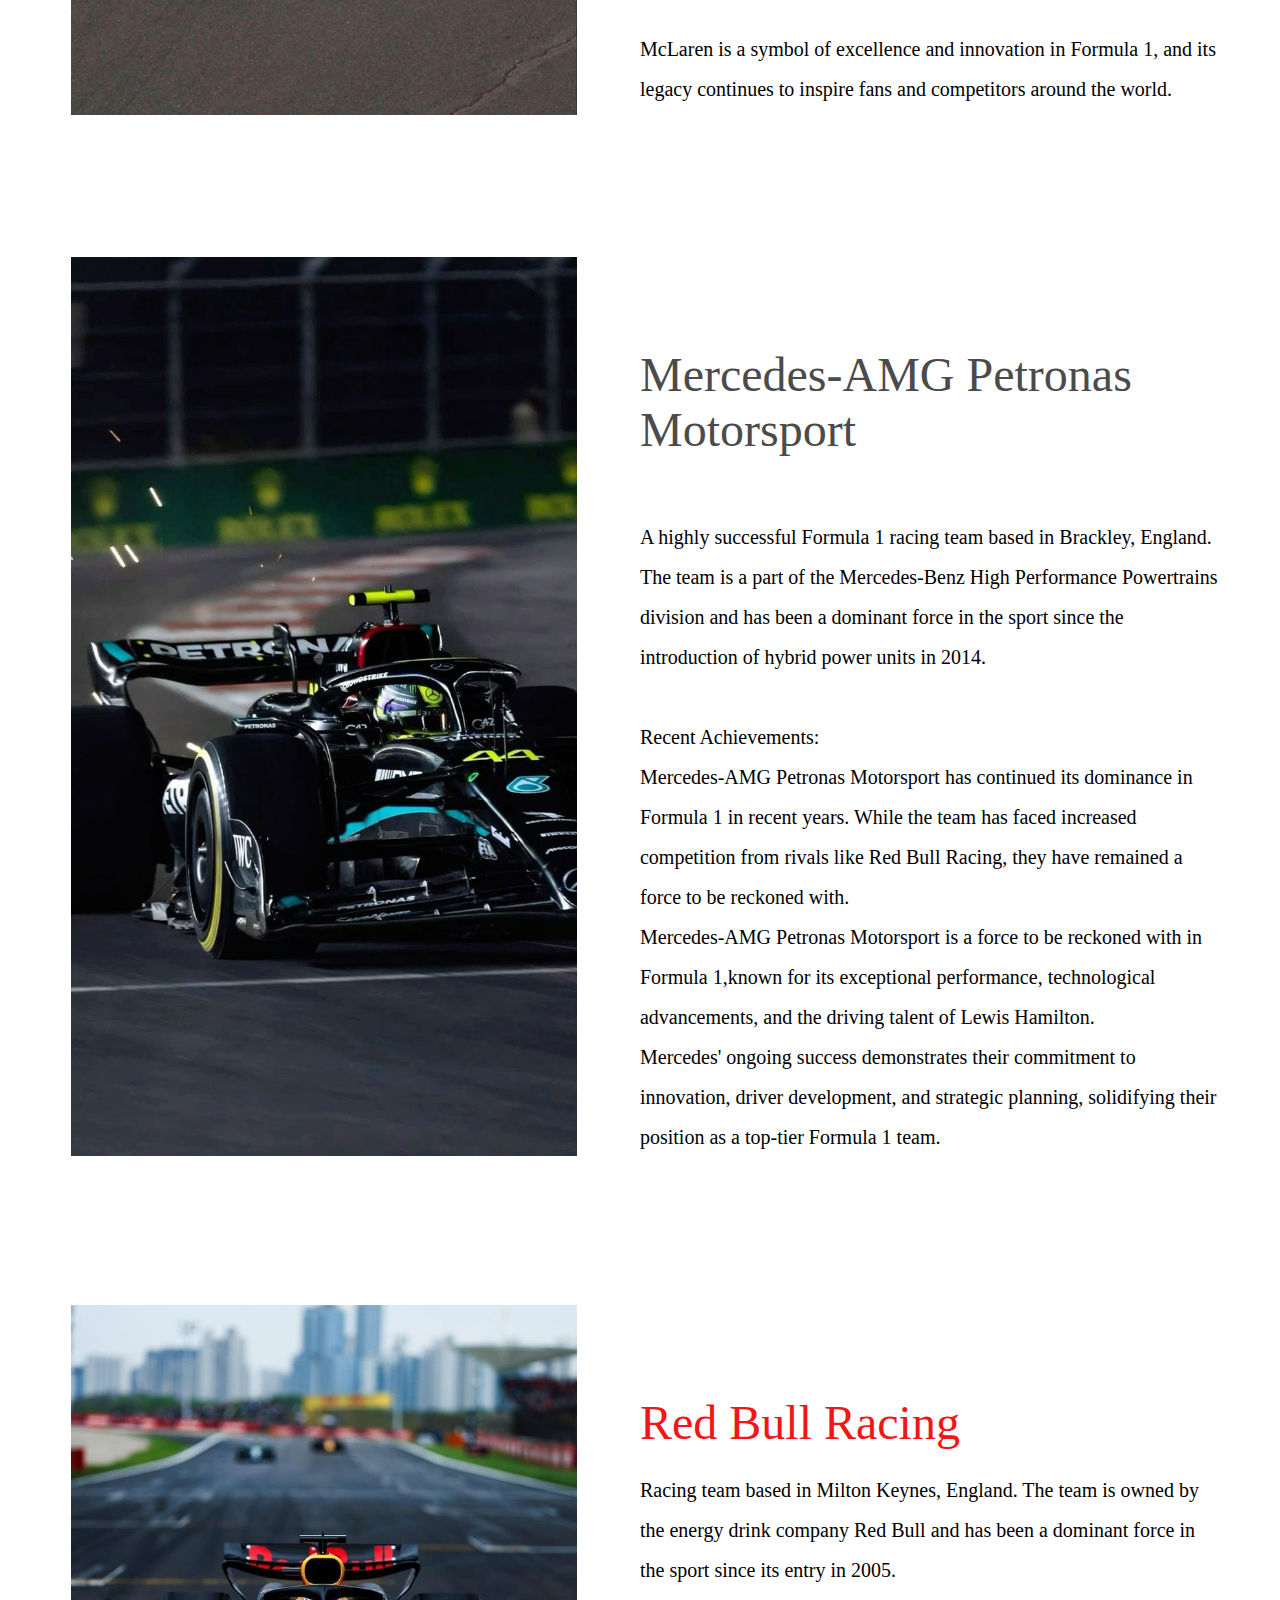
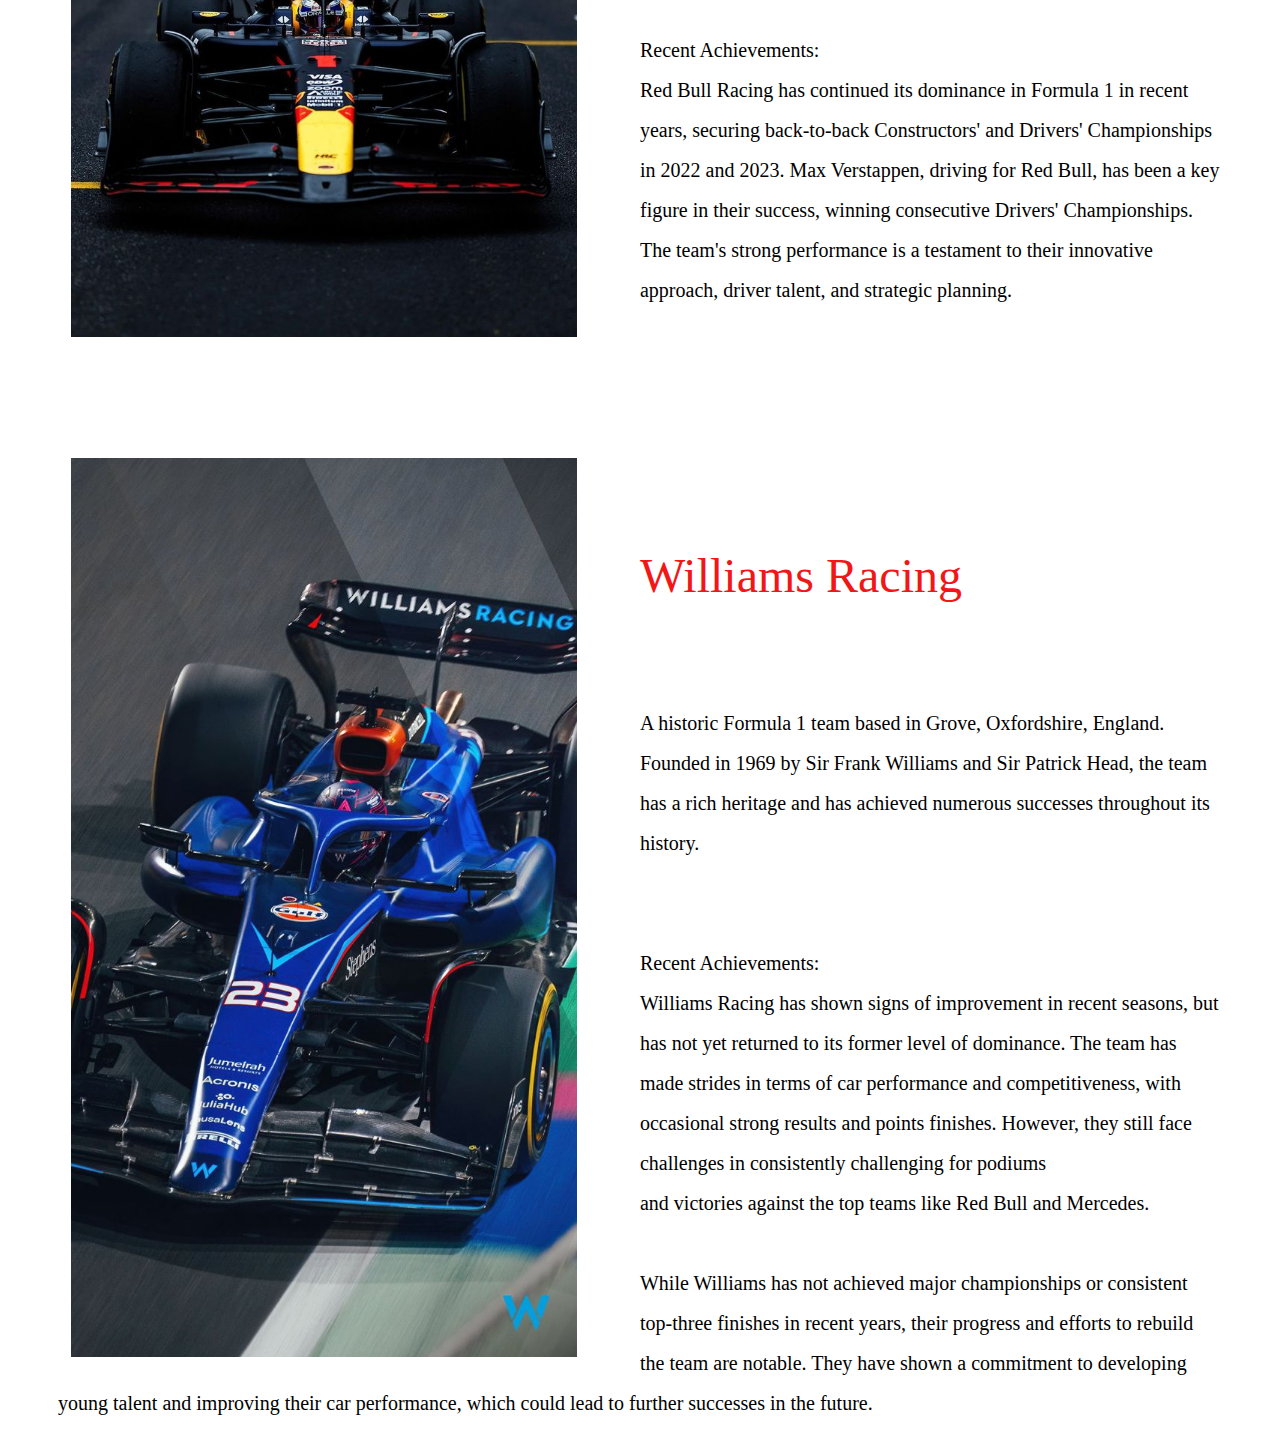
<file: teams.html>
<html lang="en"></html>
<head>
    <meta charset="UTF-8">
    <meta name="viewport" content="width=device-width, initial-scale=1.0">
    <title>TEAMS</title>
</head>
<body>
    
</body>
</html>
<html lang ="en"></html>
<head>
    <link rel="stylesheet" href="teams.css">
</head>
<body>

    <h3><br>TEAMS<br></h3>

<article>
  <section class="Ferrari">
    <br><br><img src="ferrari.jpg" alt="team1">
    <c><br><br>Scuderia Ferrari: <br> A Formula 1 Legend</c>
       <p><br>Scuderia Ferrari is one of the most iconic and successful teams in the history of Formula 1 racing.
        Founded in 1929 by Enzo Ferrari, the team has been a dominant force in the sport for decades.
        <br><br>Recent Achievements: <br> While Ferrari has faced challenges in recent years, the team has shown signs of resurgence. With a strong driver lineup and a focus on improving performance, Ferrari aims to return to the top of the Formula 1 grid and compete for championships.</p>

 <section class="Mclaren">
    <br><br><br><br><img src="mclaren.jpg" alt="team2">
    <e><br><br>McLaren</e>
        <p><br><br>A renowned British Formula 1 racing team with a rich history of success.
            Founded in 1963 by the legendary New Zealand racing driver Bruce McLaren, the team has become one of the most iconic and respected names in the sport.
        <br><br>Recent Achievements: <br> McLaren has enjoyed a resurgence in recent years, with a series of impressive performances and podium finishes. The team has consistently challenged for top positions and has shown strong competitiveness in both the Constructors' and Drivers' Championships.
        Notable achievements include multiple podium finishes, pole positions, and race victories, demonstrating McLaren's return to form as a top-tier Formula 1 team. 
        <br><br> McLaren is a symbol of excellence and innovation in Formula 1, and its legacy continues to inspire fans and competitors around the world. </p>
            
 <section class="Mercedes">
    <br><br><br><br><br><br><img src="merc.jpg" alt="team3">
    <f><br><br>Mercedes-AMG Petronas Motorsport</f>
        <p><br>A highly successful Formula 1 racing team based in Brackley, England. The team is a part of the Mercedes-Benz High Performance Powertrains division and has been a dominant force in the sport since the introduction of hybrid power units in 2014.
        <br><br>Recent Achievements: <br> Mercedes-AMG Petronas Motorsport has continued its dominance in Formula 1 in recent years. While the team has faced increased competition from rivals like Red Bull Racing, they have remained a force to be reckoned with.
        <br>Mercedes-AMG Petronas Motorsport is a force to be reckoned with in Formula 1,known for its exceptional performance, technological advancements, and the driving talent of Lewis Hamilton.
        <br>Mercedes' ongoing success demonstrates their commitment to innovation, driver development, and strategic planning, solidifying their position as a top-tier Formula 1 team.</p>
 
 <section class="Redbull">
    <br><br><br><br><br><br><img src="redbull.jpg" alt="team4">
    <g><br><br>Red Bull Racing </g>
        <p>Racing team based in Milton Keynes, England. The team is owned by the energy drink company Red Bull and has been a dominant force in the sport since its entry in 2005.
        <br><br>Recent Achievements: <br> Red Bull Racing has continued its dominance in Formula 1 in recent years, securing back-to-back Constructors' and Drivers' Championships in 2022 and 2023. Max Verstappen, driving for Red Bull, has been a key figure in their success, winning consecutive Drivers' Championships. The team's strong performance is a testament to their innovative approach, driver talent, and strategic planning.</p>
    
 <section class="Williams">
    <br><br><br><br><br><br><img src="Williams.jpg" alt="team5">
    <k><br><br>Williams Racing </k>
        <p><br><br>A historic Formula 1 team based in Grove, Oxfordshire, England. Founded in 1969 by Sir Frank Williams and Sir Patrick Head, the team has a rich heritage and has achieved numerous successes throughout its history.
        <br><br><br>Recent Achievements: <br> Williams Racing has shown signs of improvement in recent seasons, but has not yet returned to its former level of dominance. The team has made strides in terms of car performance and competitiveness, with occasional strong results and points finishes. However, they still face challenges in consistently challenging for podiums <br>
         and victories against the top teams like Red Bull and Mercedes. <br><br> While Williams has not achieved major championships or consistent top-three finishes in recent years, their progress and efforts to rebuild the team are notable. They have shown a commitment to developing young talent and improving their car performance, which could lead to further successes in the future.</p>
            
</article>
</file>
<file: style.css>
body, ul, li, h1, h2, a {
    margin: 0;
    padding: 0;
    font-family: Georgia, 'Times New Roman', Times, serif;
    font-weight: normal;
}
p{
    font-size: 20px;
}

header {
    background-color: #f31616;
    padding: 22px;
    width: 100%;
    position: sticky;
}

.banner img{
    position: fixed;
    top: 13px;
    left: 20px;
    width: 100px; 
}

.tabs {
    display: flex;
    align-items: center;
    justify-content: center;
    justify content: space-between;
    list-style-type: none;
    gap: 20px;
    width: 100%;
    max-width: 800px;
    margin: 0 auto;
    position: sticky;
  }
  
  .tabs li a {
    text-decoration: none;
    color: black;
  }

  .tabs li a:hover{
    color:blanchedalmond;
    text-decoration: underline;
  }

  .tabs .mobile {
    display:none;
  }

  button {
    background-color: #f31616;
    position: fixed;
    color: #0b0b0b;
    border-radius: 50px;
    border-color: none;
    font-size: 16px;
    top: 20px;
    right: 20px;
    }

  button:hover{
    color: whitesmoke;
  }

.takte img {
      position: relative;
      height: 100vh;
      width: 100%;
      object-fit: cover;
 }
 
 @import url('https://fonts.googleapis.com/css?family=Audiowide');

$a: 22.5deg; // middle split line angle

html, body, div { 
  display: grid 
}

html { 
  min-height: 100%
 } 

body {
	--s: 4px; 
	--o: .5*var(--s);
}

 .takte .welcome  {
	--sl: calc(50% - .5px), #0000 calc(50% + .5px);
	
	background: 
		linear-gradient($a, #fff var(--sl)) text, 
		linear-gradient(#094770 50%, #0000 0) 
			0 0/ 1% var(--s);
	-webkit-text-stroke: #fff calc(var(--o));
	text-transform: uppercase;
	mix-blend-mode: screen
}
  
.takte .welcome{
    position: absolute;
    font-size: 74px;
    bottom: 10;
 }

 article h2 {
  color: #f31616;
  font-size: 48px;
  position: absolute;
  top: 105%;
  left: 45%;
  display: flex;
  justify-content: center;
}

article h3 {
  color: #f31616;
  font-size: 48px;
  line-height: 2em;
  padding-left: 100px;
  padding-right: 150px;
  text-align: center;
}

article p {
  font-size: 18px;
  line-height: 2em;
  color: black;
  padding-left: 150px;
  padding-right: 150px;
  text-align: justify;
}

@media (max-width: 768px) {
  .tabs {
      flex-direction: column; /* Stack items vertically */
      gap: 10px;
  }

  .banner img {
      width: 80px; /* Smaller logo */
  }

  .takte .welcome {
      font-size: 50px; /* Reduce font size on smaller screens */
  }

  article h2 {
      font-size: 36px; /* Reduce font size */
  }

  article p {
      font-size: 16px; /* Reduce font size */
      padding: 0 10px; /* Reduce padding */
  }

  button {
      font-size: 14px; /* Smaller button text */
      top: 10px; /* Adjusted button position */
      right: 10px; /* Adjusted button position */
  }

  article h3 {
    font-size: 24px; /* Set a specific font size for tablets */
    padding-left: 10px; /* Adjust padding for tablets */
    padding-right: 10px; /* Adjust padding for tablets */
  }
}

@media (max-width: 480px) {
  .tabs {
      gap: 5px; /* Further reduce gap */
  }

  .takte .welcome {
      font-size: 40px; /* Further reduce font size */
  }

  article h2 {
      font-size: 28px; /* Further reduce font size */
  }

  article p {
      font-size: 14px; /* Further reduce font size */
  }

  article h3 {
    font-size: 20px; /* Set a specific font size for mobile */
    padding-left: 5px; /* Further adjust padding for mobile */
    padding-right: 5px; /* Further adjust padding for mobile */
  }
}
</file>
<file: circuits.css>
article {
    font-weight: normal;
    font-size: 20px;
    font-family: 'Times New Roman', Times, serif;
    line height: 1.6;
    margin: 20px;
} 

h3 {
    color: white;
    font-size: 30px;
    max-height: 70px;
    background-color: #f31616;
    width: 100%;
    top: 0%;
    text-align: center;
    position: sticky;
    margin: 0 auto;
    z-index: 1000;
  }

  A {
  color: #f31616;
  transition: color 0.3 ease;
  padding-left: 10px;
  padding-right: 10px;
  font-size: 20px;
  }  

  A:hover {
    color: #333; 
    text-decoration: underline;
  }
  
  b {
    color: #f31616;
    padding-left: 10px;
    padding-right: 10px;
    font-size: 60px;
    animation: slideIn 3s ease-in-out;
  }
  
  @keyframes slideIn {
    0% {
        opacity: 0;
        transform: translateX(-50px);
    }
    100% {
        opacity: 1;
        transform: translateX(0);
    } 
  }
  
.CIRCUIT2 img, .CIRCUIT2 img {
  margin-left: auto;
  margin-right: auto;
  width: 50%;
}

img {
  max-width: 100%;
  height: auto;
  display: block;
  align-items: center;
  margin: 20px auto;
  animation: fadeIn 1s ease in;
}

@keyframes fadeIn {
  from {
      opacity: 0;
  }
  to {
      opacity: 1;
  }
}

img:active {
  animation: spin 1s ease-in-out; /* Spin on click */
}

@keyframes spin {
  from {
      transform: rotate(0deg);
  }
  to {
      transform: rotate(360deg);
  }
}

/* For Medium Screens (Tablets) */
@media (max-width: 1024px) {
  h3 {
      font-size: 26px;
  }

  a {
      font-size: 18px;
  }

  b {
      font-size: 50px;
  }

  .CIRCUIT1 img, .CIRCUIT2 img {
      width: 70%;
  }
}

/* For Small Screens (Mobile) */
@media (max-width: 768px) {
  article {
      margin: 10px;
  }

  h3 {
      font-size: 22px;
  }

  a {
      font-size: 16px;
  }

  b {
      font-size: 40px;
  }

  .CIRCUIT1 img, .CIRCUIT2 img {
      width: 90%;
  }
}
</file>
<file: drivers.css>
h3 {
    margin: 0;
    padding: 0;
    text-align: center;
    font-family: 'Times New Roman', Times, serif;
}

body{
    text-align: center;
  }
  
h3 {
  color: white;
    background-color: #f31616;
    max-height: 70px;
    display: block;
    width: 100%;
    top: 0%;
    text-align: center;
    font-size: 30px;
    position: sticky;
    z-index: 1000;

}

.gallery{
    display: inline-block;
    border: 5px solid black;
    width: 280px;
    margin-top: 50px;
    transition: border 1s ease;
    overflow: hidden;
    
}

.gallery .headings{
    text-align: center;
    font-size: 25px;
    color:#f31616;
    margin: 10px 0;
    transition: color 0.3s ease;
}

.gallery.description{
    text-align: center;
    font-size: 18px;
    margin-bottom: 10px;
}

.gallery:hover{
    border: 5px solid #f31616;
    transform: scale(1.05);
}

.headings, .description:hover {
    text-decoration: underline;
}

.gallery img{
    max-width: 100%;
    height: auto;
    display: block;
    transition: transform 0.3s ease;
}

@media (max-width: 1024px) {
    .gallery {
        width: 45%; 
        margin: 40px 10px;
    }

    h3 {
        font-size: 26px;
    }

    .gallery .headings {
        font-size: 22px;
    }

    .gallery .description {
        font-size: 16px;
    }
}

/* Small Screens (Mobile) */
@media (max-width: 768px) {
    .gallery {
        width: 90%; 
        margin: 20px auto;
    }

    h3 {
        font-size: 22px;
    }

    .gallery .headings {
        font-size: 20px;
    }

    .gallery .description {
        font-size: 14px;
    }
}
</file>
<file: history.css>
h3, .eventssss, .events5, .events, .events6, .eventsss,.{
    margin: 20px;
    font-weight: normal;
    font-size: 4vw;
    font-family: 'Times New Roman', Times, serif;
}

h3 {
  color: white;
    font-size: 30px;
    max-height: 70px;
    background-color: #f31616;
    display: inline-block;
    width: 100%;
    top: 0%;
    text-align: center;
    position: sticky;
    margin: 0 auto;
}

  .events c, .eventsss e, .eventssss f, .events5 e, .events6{
    color: #4b4b4b;
    padding: 10px;
    font-size: 48px;
    width: 100%;
  }                                  
  
  .events p, .eventsss p, .eventssss p, .events5 p, .events6 p {
      line-height: 2em;
      color: black;
      padding: 20px 50px;
      font-size: 20px;
  }                                  
  
  .events img{
      float: left; 
      margin-right: 5px;
      margin-left: 5px;
      width: 40%;
      margin: 20px 5%;
  }
                                   
  .eventsss img .eventsss img, .eventssss img, .events5 img, .events6 img {
      float: left; 
      margin: 20px 5%;
      display: inline-block;
      width: 40%;
  }
  
  .eventsss e{
    color:#f31616;
  }

  .eventssss f {
    color: #4b4b4b;
  }                                  

  .events5 e {
    color: #f31616;
  }                                  
                                  
  .events6 f {
    color: #f31616;
  }                                                                 

  @media (max-width: 1024px) {
    h3 {
        font-size: 24px;
    }

    /* Adjust text size for medium screens (e.g., tablets) */
    .events p, .eventsss p, .eventssss p, .events5 p, .events6 p {
        padding: 20px 30px;
        font-size: 18px;
    }

    /* Adjust image width for medium screens */
    .events img, .eventsss img, .eventssss img, .events5 img, .events6 img {
        width: 50%;
    }
}

@media (max-width: 768px) {
    h3 {
        font-size: 20px;
    }

    /* Adjust text size for small screens (e.g., mobile devices) */
    .events p, .eventsss p, .eventssss p, .events5 p, .events6 p {
        padding: 20px 15px;
        font-size: 16px;
    }

    /* Full-width images for small screens */
    .events img, .eventsss img, .eventssss img, .events5 img, .events6 img {
        width: 100%;
        float: none;
        margin: 10px 0;
    }
}
</file>
<file: latestNews.css>
article {
    margin: 100px;
    font-weight: normal;
    font-size: 20px;
    font-family: 'Times New Roman', Times, serif;
} 

h3 {
    color: white;
    font-size: 30px;
    max-height: 70px;
    background-color: #f31616;
    width: 100%;
    top: 0%;
    text-align: center;
    position: sticky;
    margin: 0 auto;
  }

.dash p {
    color:#f31616;
}

.News1 a {
  color: #f31616;
  margin top: 500px;
  padding-left: 10px;
  padding-right: 10px;
  font-size: 48px;
  }                                  
  
.NewsOne img{
    text-align: center;
    display: block;
    margin: 0 auto;
}

.News2 b, .News3 c {
    color: #f31616;
    margin top: 500px;
    padding-left: 10px;
    padding-right: 10px;
    font-size: 48px;
  
  }                    
    
.News1 img {
  width: 100%;
}

@media (max-width: 1024px) {
  /* Medium Screen (Tablets) */
  article {
      margin: 50px;
      font-size: 18px;
  }

  h3 {
      font-size: 26px;
  }

  .News1 a, .News2 b, .News3 c {
      font-size: 36px;
  }

  .News1 img {
      width: 80%; 
  }
}

@media (max-width: 768px) {
  /* Small Screen (Mobile) */
  article {
      margin: 20px;
      font-size: 16px;
  }

  h3 {
      font-size: 22px;
  }

  .News1 a, .News2 b, .News3 c {
      font-size: 28px;
  }

  .News1 img {
      width: 100%; 
  }
}
</file>
<file: result.css>
h3, div, .Lewis, .Lando, .events, .events6, .eventsss,.{
    margin: 100px auto;
    font-weight: normal;
    font-size: 20px;
    font-family: 'Times New Roman', Times, serif;
}

h3 {
  color: white;
    font-size: 48px;
    background-color: #f31616;
    max-height: 70px;
    display: inline-block;
    width: 100%;
    top: 0%;
    text-align: center;
    font-size: 30px;
    position: sticky;
    margin: 0 auto;
    z-index: 1000;

}

  .Lewis c, .Lando d, .Leklek d, .Oscar d, .Williams k {
    color: #f31616 ;
    padding-left: 10px;
    padding-right: 10px;
    font-size: 48px;
    width: 100%;
  }                                  
  
  .Lewis p, .Lando p, .Leklek p, .Oscar p, .William p {
      line-height: 2em;
      color: black;
      padding: 20px 50px;
      font-size: 20px;
      
  }                                  
  
  .Lewis img, .Lando img, .Leklek img, .Oscar img, .Williams img {
    float: left; 
    width: 40%;
    margin: 20px 5%;
    }

  .Lewis img:hover, .Lando img:hover, .Leklek img:hover, .Oscar img:hover, .Williams img:hover {
    transform: scale(1.05); 
    opacity: 0.9;
  }

  a {
    color:#f31616;
    transition: color 0.3s ease;
  }

  a:hover {
    color:#f31616;
    text-decoration: double;
  }

  @media (max-width: 1024px) {
    h3 {
      font-size: 26px;
      padding: 15px;
    }
  
    .Lewis img, .Lando img, .Leklek img, .Oscar img, .Williams img {
      width: 50%;
      margin: 10px auto;
    }
  
    .Lewis p, .Lando p, .Leklek p, .Oscar p, .Williams p {
      padding: 20px;
    }
  }
  
  @media (max-width: 768px) {
    h3 {
      font-size: 22px;
      padding: 10px;
    }
  
    .Lewis img, .Lando img, .Leklek img, .Oscar img, .Williams img {
      width: 80%; 
      margin: 10px auto;
      display: block;
    }
  
    .Lewis p, .Lando p, .Leklek p, .Oscar p, .Williams p {
      font-size: 18px;
      padding: 10px;
    }
  }
</file>
<file: schedule.css>
h3 {
  margin: 100px;
  font-family: 'Times New Roman', Times, serif;
}

body{
  text-align: center;
}

h3 {
color: white;
  background-color: #f31616;
  max-height: 70px;
  max-width: 2000px;
  display: block;
  width: 100%;
  top: 0%;
  text-align: center;
  font-size: 30px;
  position: sticky;
  margin: 0 auto;
  z-index: 1000;

}

.gallery{
  display: inline-block;
  border: 5px solid black;
  width: 400px;
  margin: 40px auto;
  gap: 20px;
  transition: transform 0.3s ease-in-out;
}

.gallery:active;{
  transform: scale(1.05);
}

.gallery .headings{
  padding: 10px;
  text-align: center;
  font-size: 25px;
  color:#f31616
}

.gallery .description{
  text-align: center;
  font-size: 18px;
}

.headings:hover, .description:hover {
  text-decoration: underline;
}

.gallery:hover{
  border: 5px solid #f31616;
  transform: scale(1.03);
  transition: transform 0.3s eas-in-out;
}

.headings, .description:hover {
  text-decoration: underline;
}

.gallery img{
  width: 100%;
  height: auto;
  display: block;
  transition: transform 0.3s ease;
}

@media (max-width: 1024px) {
    .gallery {
        width: 45%; 
        margin: 40px 10px;
    }

    h3 {
        font-size: 26px;
    }

    .gallery .headings {
        font-size: 22px;
    }

    .gallery .description {
        font-size: 16px;
    }
}
</file>
<file: standings.css>
article {
    font-weight: 20px;
    font-size: 20px;
    font-family: 'Times New Roman', Times, serif;
} 

table, th, td {
    border:2px solid #f31616;
    border-collapse: collapse;
  }

tr:hover{
    background:#f31616;
    color: white;
  transform: scale(1.02); 
  transition: all 0.3s ease-in-out;
}

h3 {
    color: white;
    font-size: 30px;
    max-height: 70px;
    background-color: #f31616;
    width: 100%;
    top: 0%;
    text-align: center;
    position: sticky;
    margin: 0 auto;
  }

  table{
    width: 100%;
    margin-top: 20px;
    transition: background 0.3s ease-in-out;
  }

  tr {
  color: black;
  text-align: center;
  }  
  
  b {
    color: #f31616;
    padding-left: 10px;
    padding-right: 10px;
    font-size: 60px;
    } 

  
body img {
  margin-left: 80px;
}

.CIRCUIT2 img, .CIRCUIT1 img {
  margin-left: 0%;
}

@media (max-width: 768px) {
  table {
    display: block;
    overflow-x: auto;
    white-space: nowrap;
  }

  th, td {
    padding: 10px;
  }

  img {
    width: 80%; /* Adjust image size for smaller screens */
  }
}

/* Responsive Adjustments for Tablets */
@media (max-width: 1024px) {
  img {
    width: 60%; /* Slightly smaller images for tablets */
  }
}
</file>
<file: teams.css>
h3,, .events5, .events, .events6, .eventsss,.{
    margin: 100px auto;
    font-weight: normal;
    font-size: 20px;
    font-family: 'Times New Roman', Times, serif;
}

h3 {
  color: white;
    font-size: 30px;
    background-color: #f31616;
    max-height: 70px;
    display: inline-block;
    width: 100%;
    top: 0%;
    text-align: center;
    position: sticky;
    margin: 0 auto;
    z-index: 1000;

}

  .Ferrari c {
    color: #4b4b4b;
    margin-top: 500px;
    padding-left: 10px;
    padding-right: 10px;
    font-size: 48px;
    width: 100%;
  }                                  
  
  .Ferrari p {
      line-height: 2em;
      color: black;
      padding-left: 50px;
      padding-right: 50px;
      font-size: 20px;
      
  }                                  
  
  .Ferrari img{
      float: left; 
      width: 40%;
      margin: 20px 5%;
      
  }
  
  .Mclaren e {
    color: #f31616;
    margin top: 500px;
    padding-left: 10px;
    padding-right: 10px;
    font-size: 48px;
    width: 100%;
  }                                  
  
  .Mclaren p {
      line-height: 2em;
      color: black;
      margin top: 50px;
      padding-left: 50px;
      padding-right: 20px;
     
  }                                  
  
  .Mclaren img{
      float: left; 
      width: 40%;
      margin: 20px 5%;
  }
  
  .Mercedes f {
    color: #4b4b4b;
    margin top: 500px;
    padding-left: 10px;
    padding-right: 10px;
    font-size: 48px;
    width: 100%;
  }                                  
  
  .Mercedes p {
      line-height: 2em;
      color: black;
      padding-left: 50px;
      padding-right: 50px;
      font-size: 20px;

  }                                  
  
  .Mercedes img{
      float: left; 
      width: 40%;
      margin: 20px 5%;
  }
  
  .Redbull g {
    color: #f31616;
    margin top: 500px;
    padding-left: 10px;
    padding-right: 10px;
    font-size: 48px;
    width: 100%;
  }                                  
  
  .Redbull p {
      line-height: 2em;
      color: black;
      padding-left: 50px;
      padding-right: 50px;
      font-size: 20px;
  }                                  
  
  .Redbull img{
      float: left; 
      width: 40%;
      margin: 20px 5%;
  }
  
  .Williams k {
    color: #f31616;
    margin top: 500px;
    padding-left: 10px;
    padding-right: 10px;
    font-size: 48px;
    width: 100%;
  }                                  
  
  .Williams p {
      line-height: 2em;
      color: black;
      padding-left: 50px;
      padding-right: 50px;
  }                                  
  
  .Williams img{
      float: left; 
      width: 40%;
      margin: 20px 5%;
  }

  /* Medium Screens (Tablets) */
@media (max-width: 1024px) {
  h3 {
      font-size: 26px;
  }

  .Ferrari p, .Mclaren p, .Mercedes p, .Redbull p, .Williams p {
      padding: 0 30px;
      font-size: 18px;
  }

  .Ferrari img, .Mclaren img, .Mercedes img, .Redbull img, .Williams img {
      width: 50%;
  }
}

/* Small Screens (Mobile Devices) */
@media (max-width: 768px) {
  h3 {
      font-size: 22px;
  }

  .Ferrari p, .Mclaren p, .Mercedes p, .Redbull p, .Williams p {
      padding: 0 15px;
      font-size: 16px;
  }

  .Ferrari img, .Mclaren img, .Mercedes img, .Redbull img, .Williams img {
      width: 100%;
      float: none;
      margin: 10px 0;
  }
}
</file>
